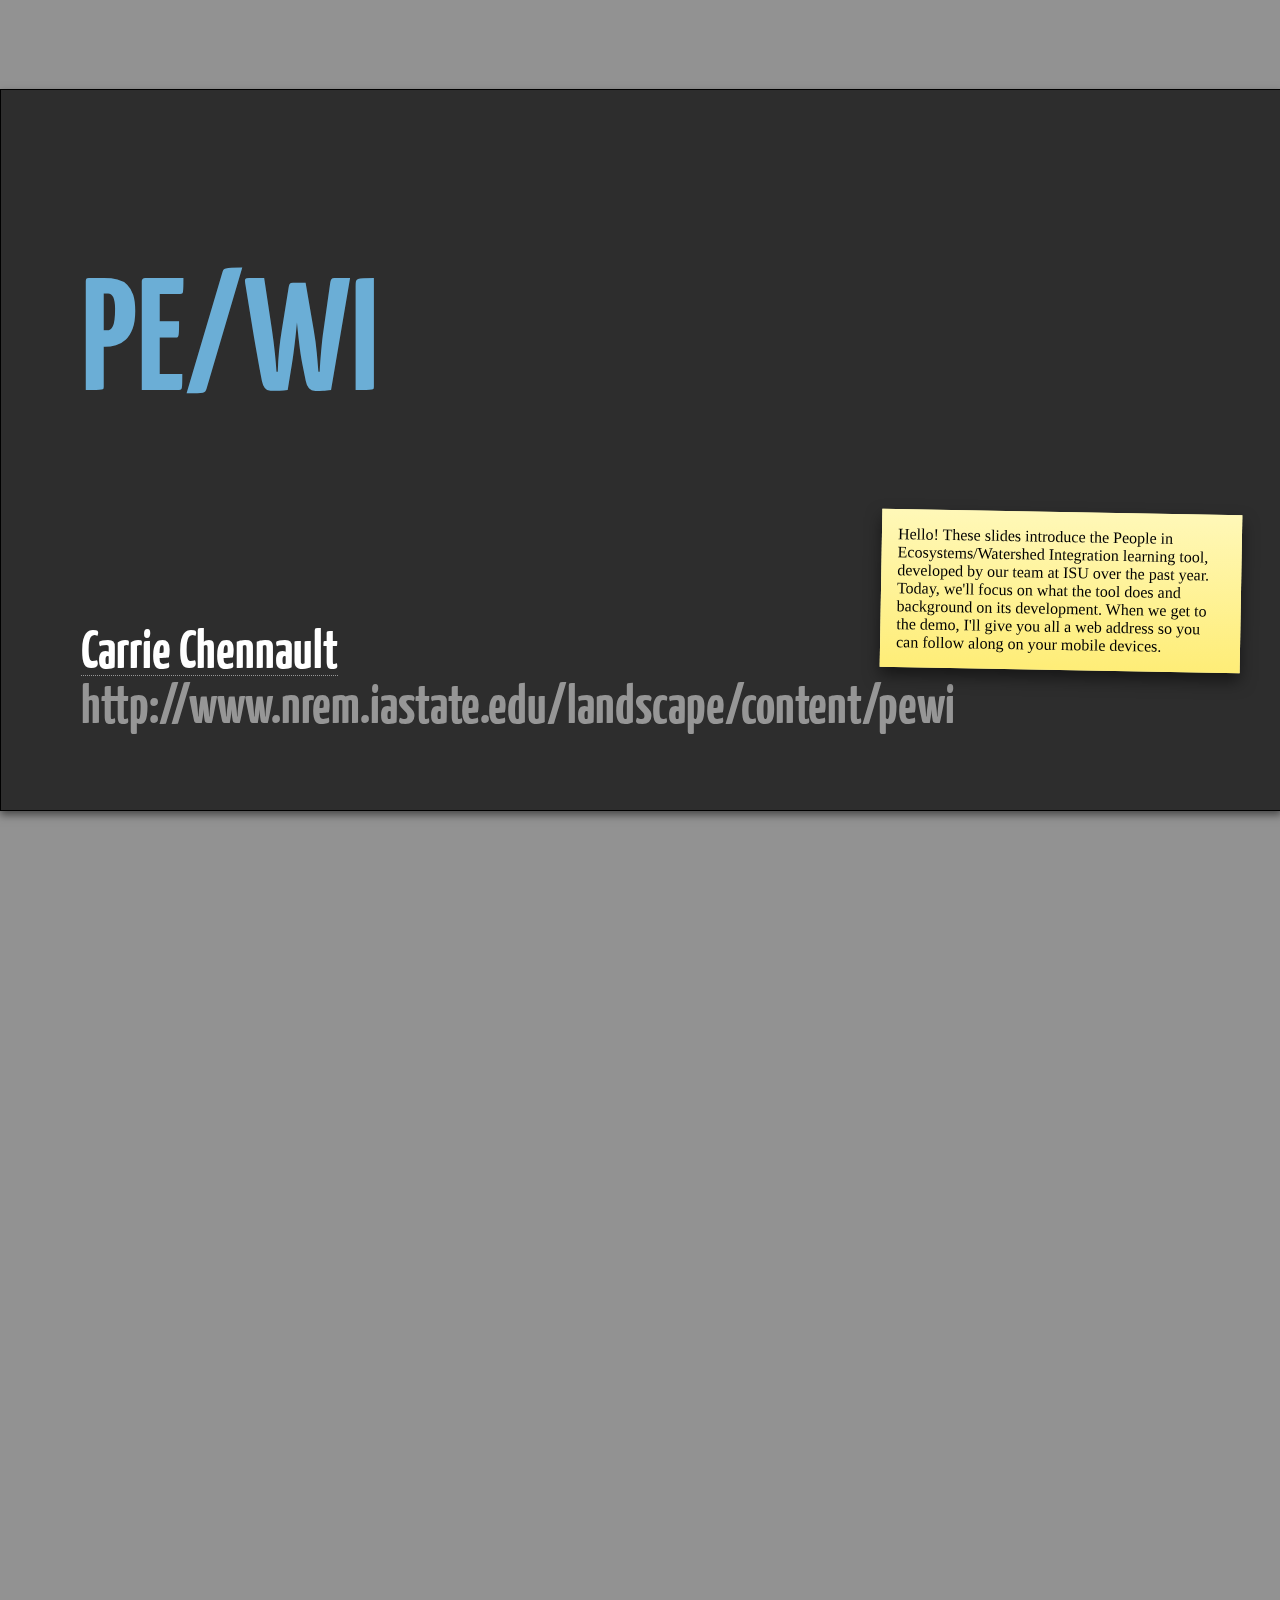
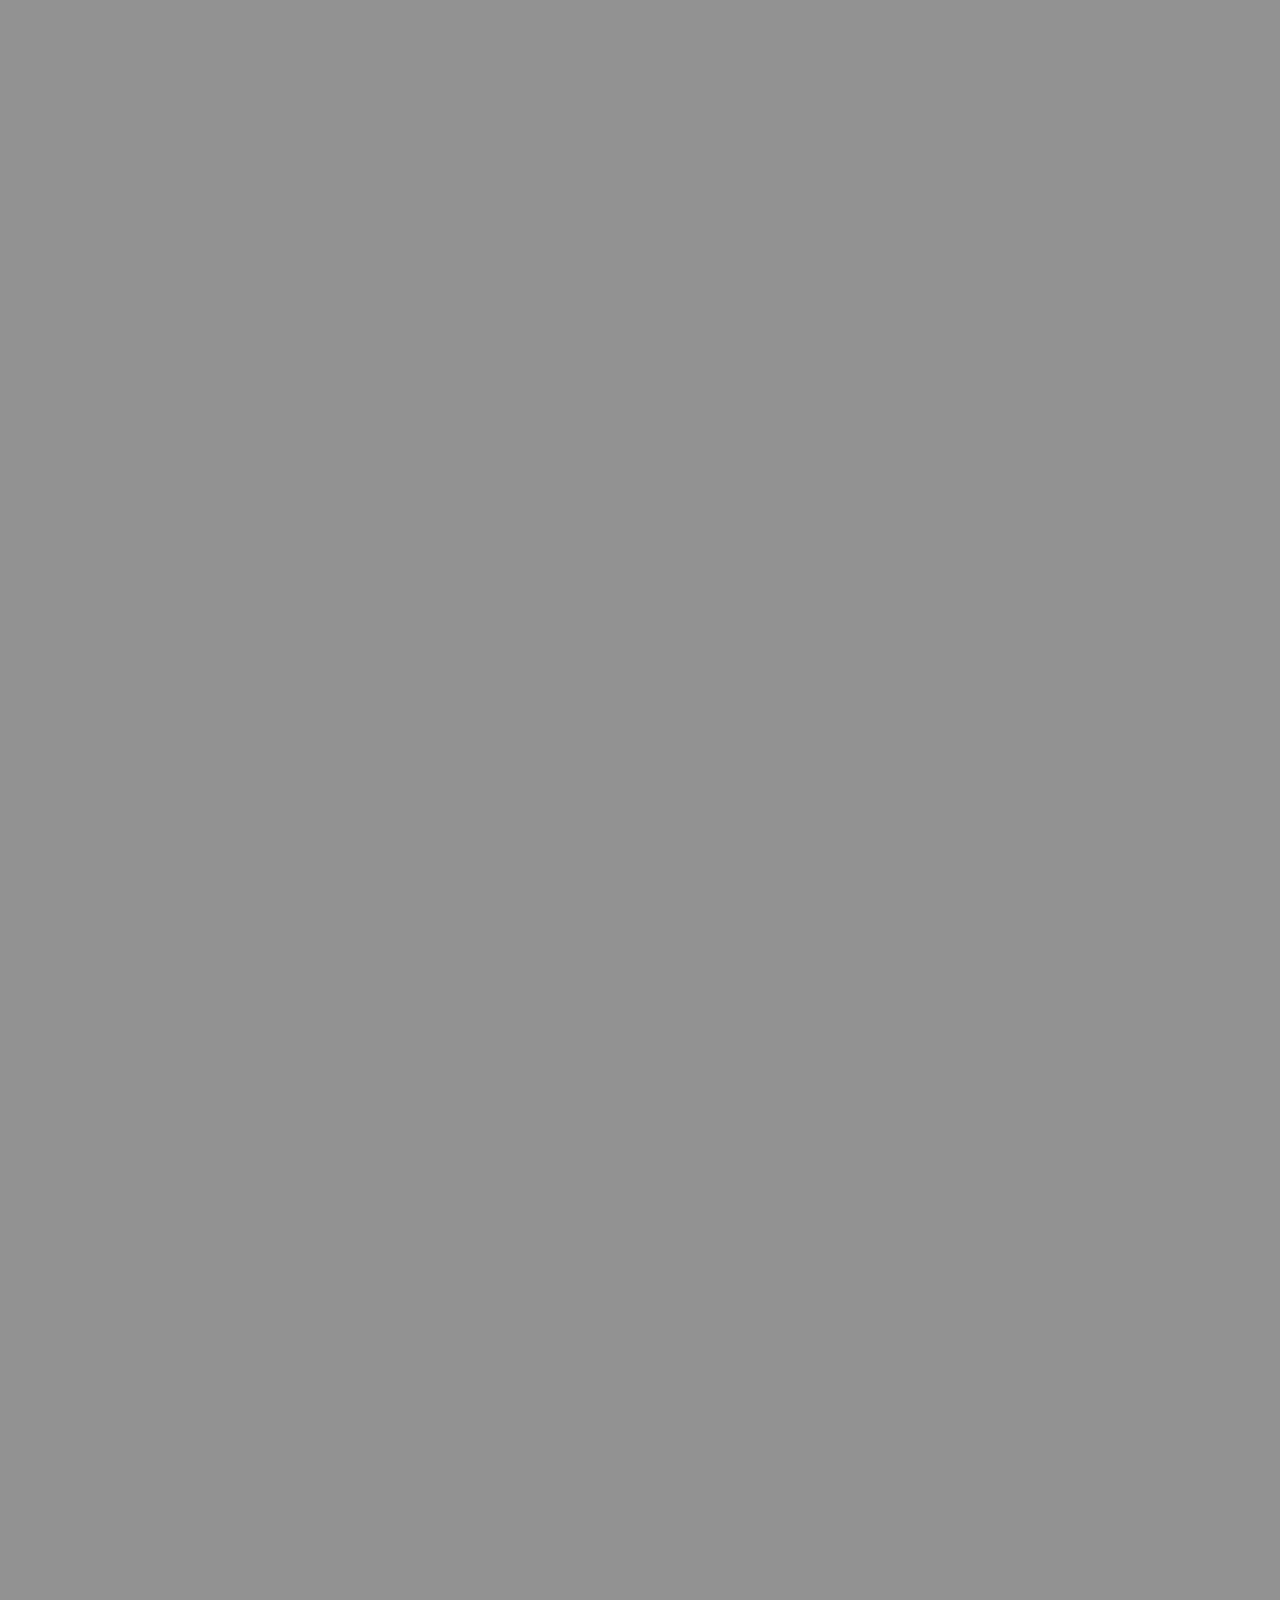
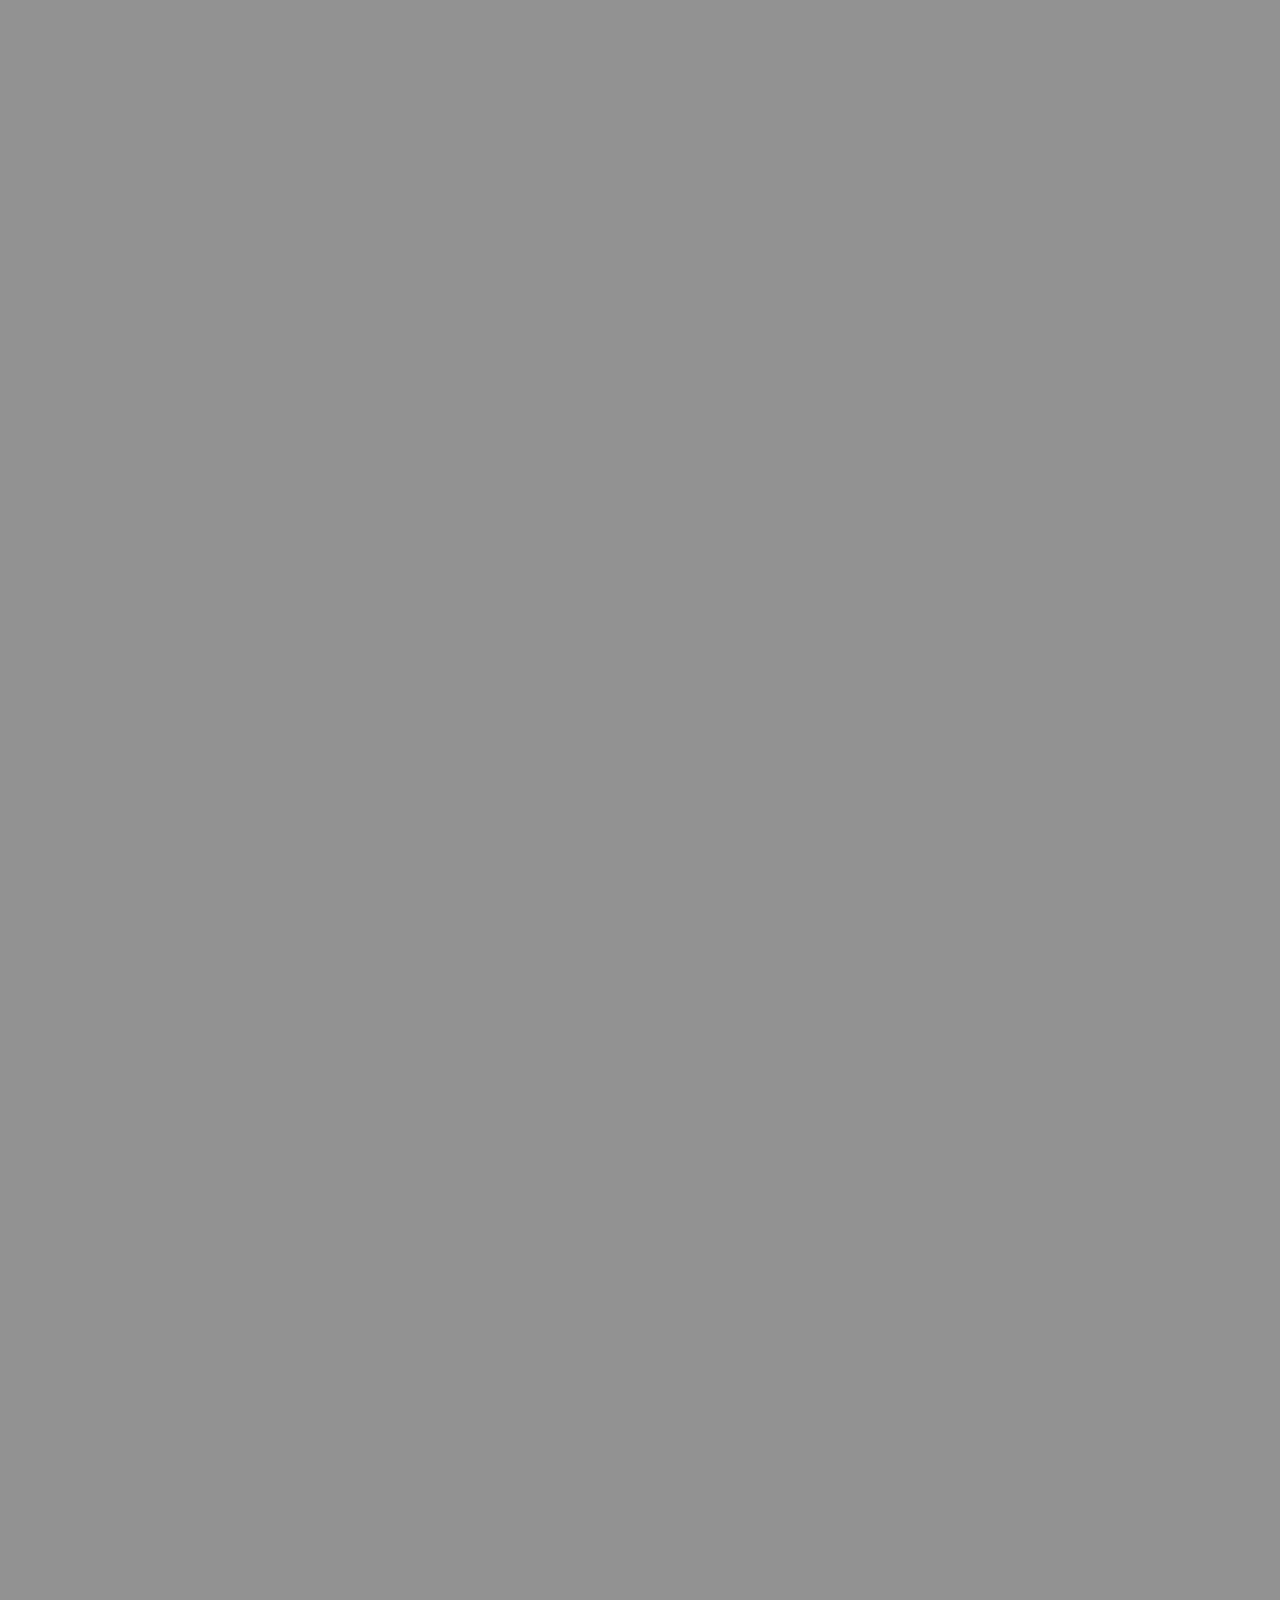
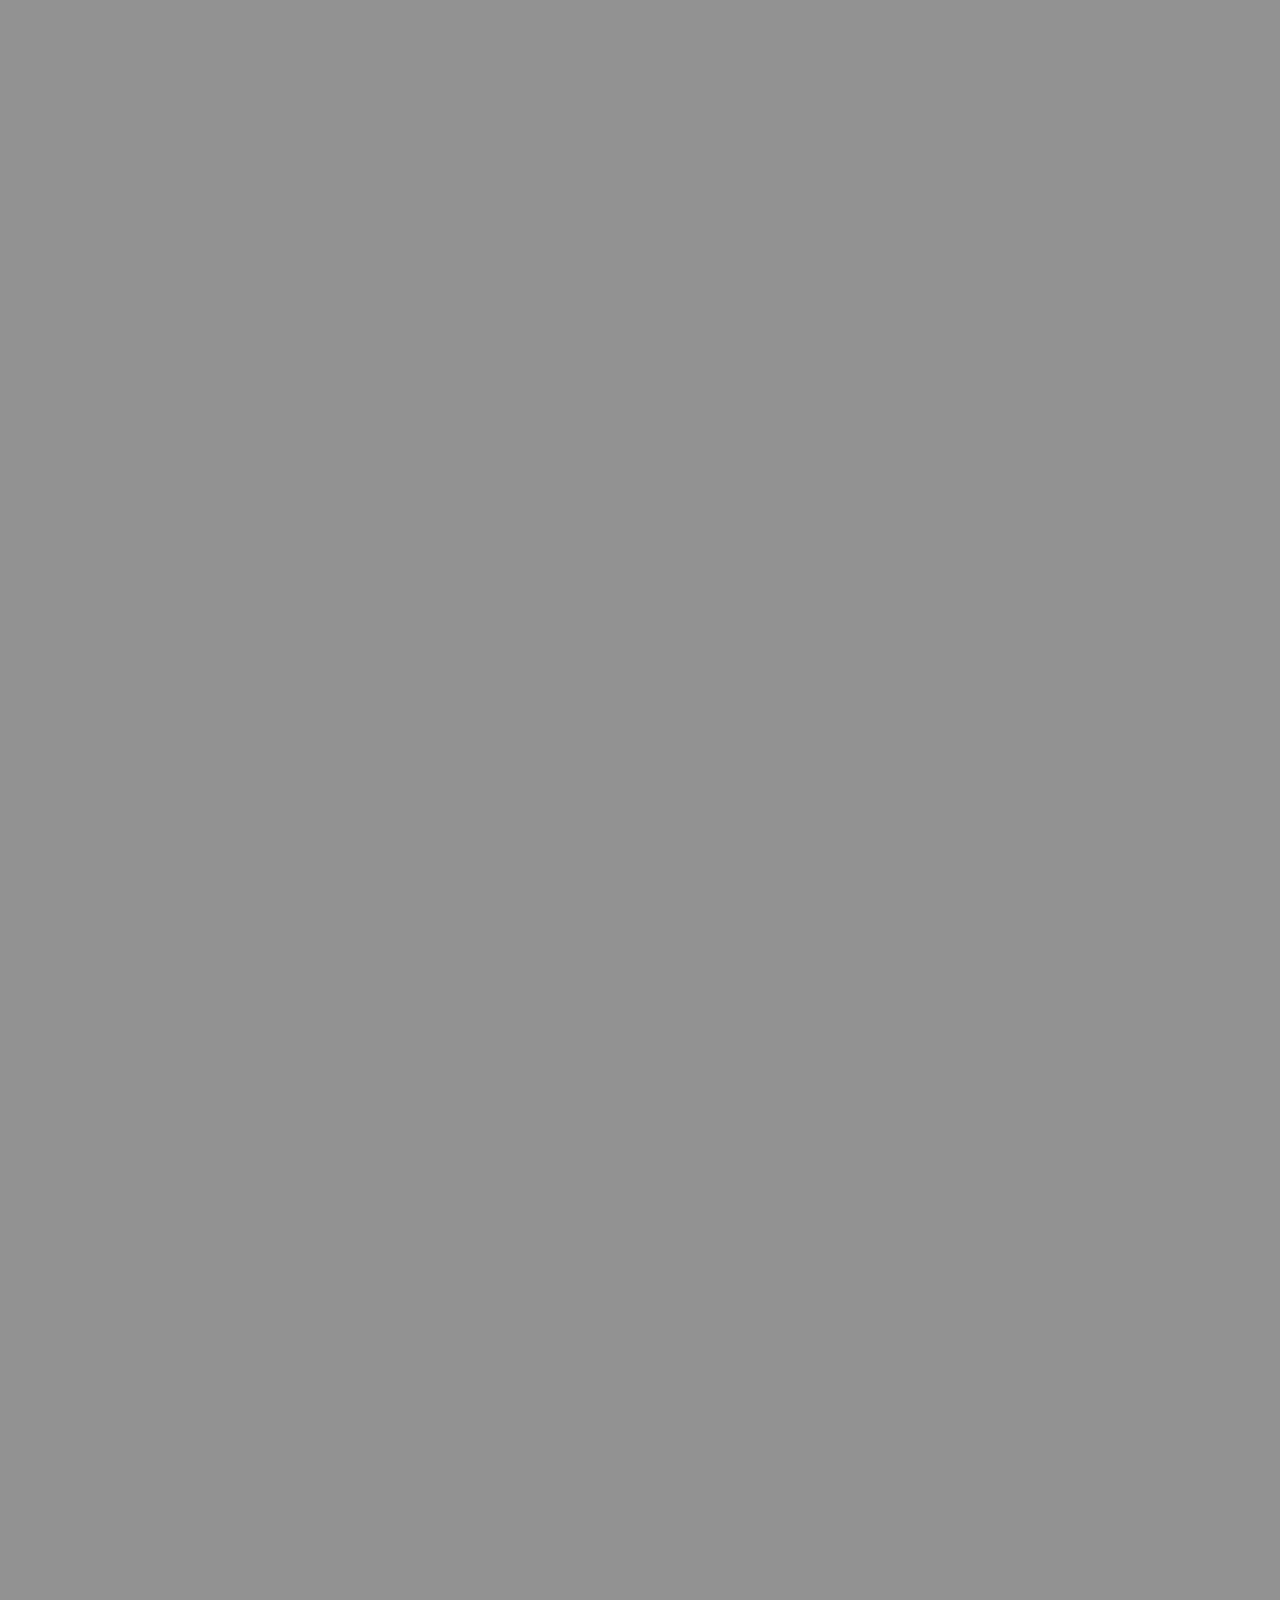
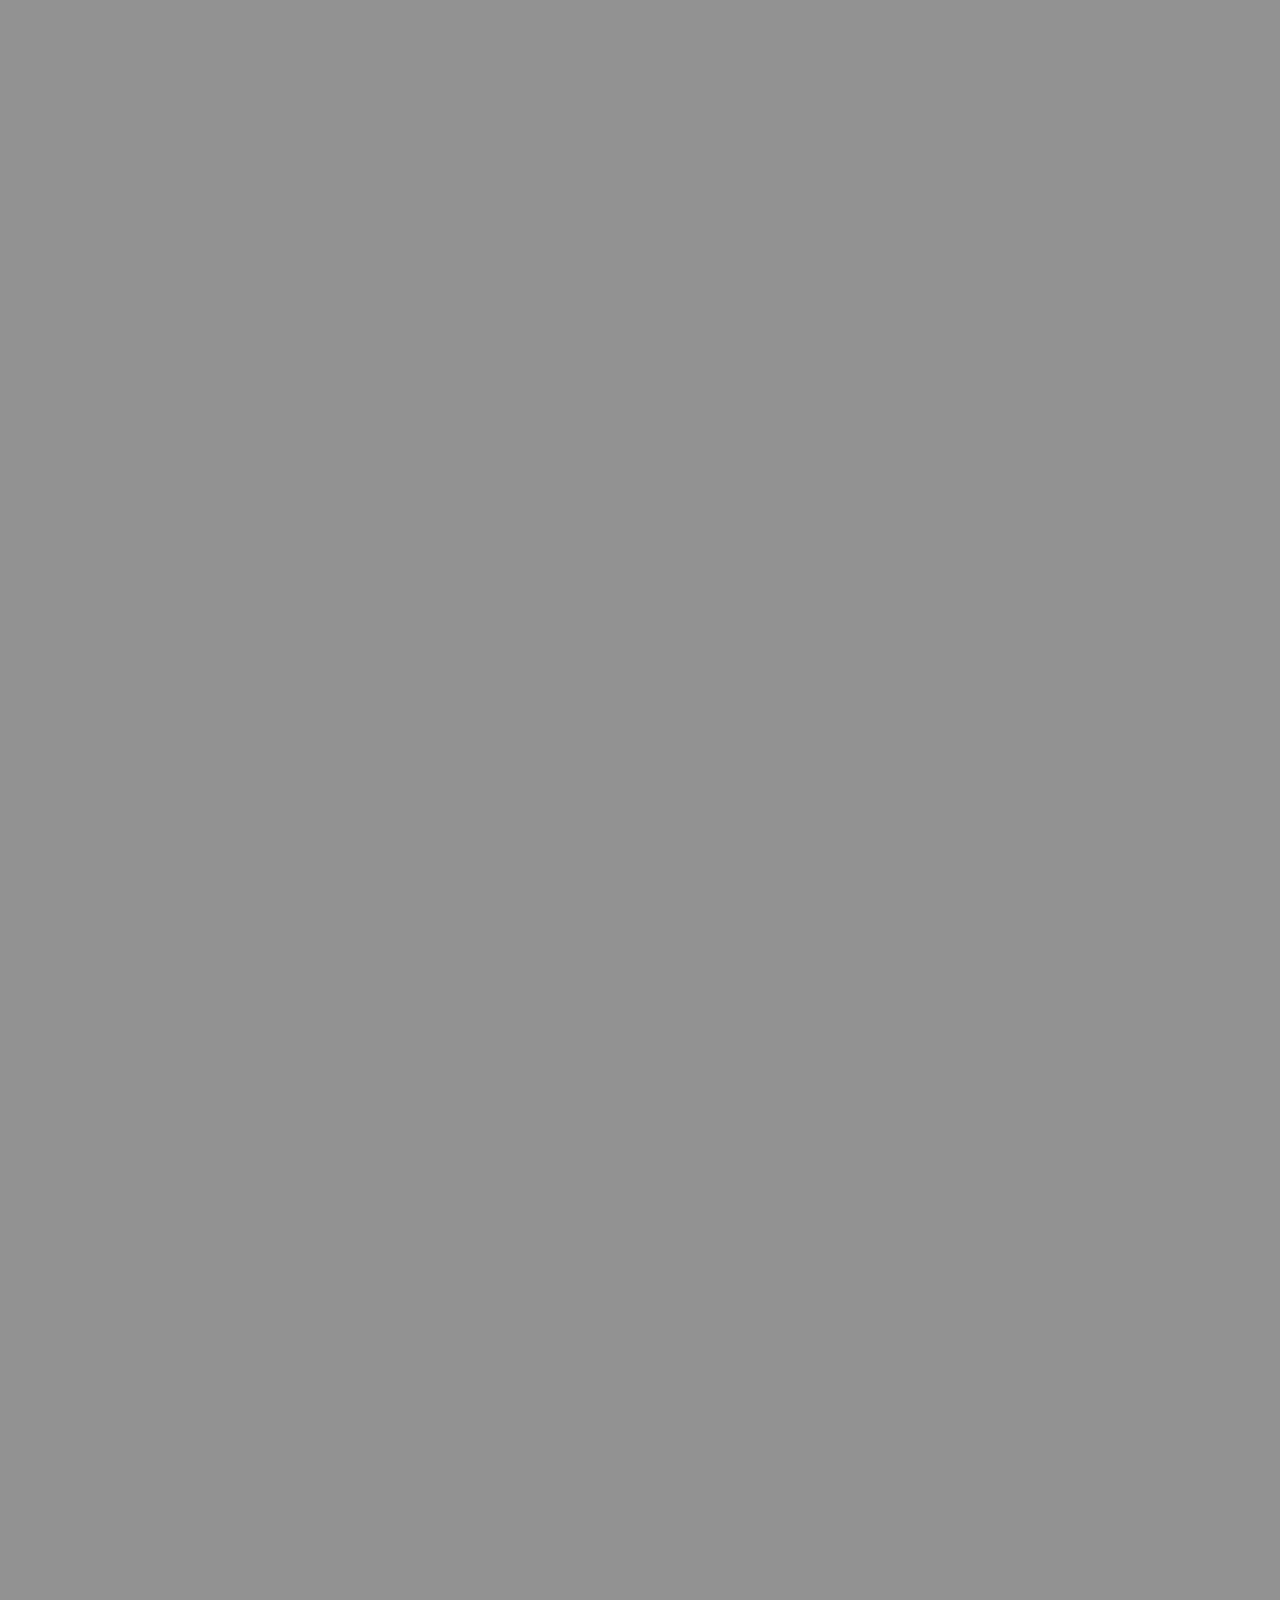
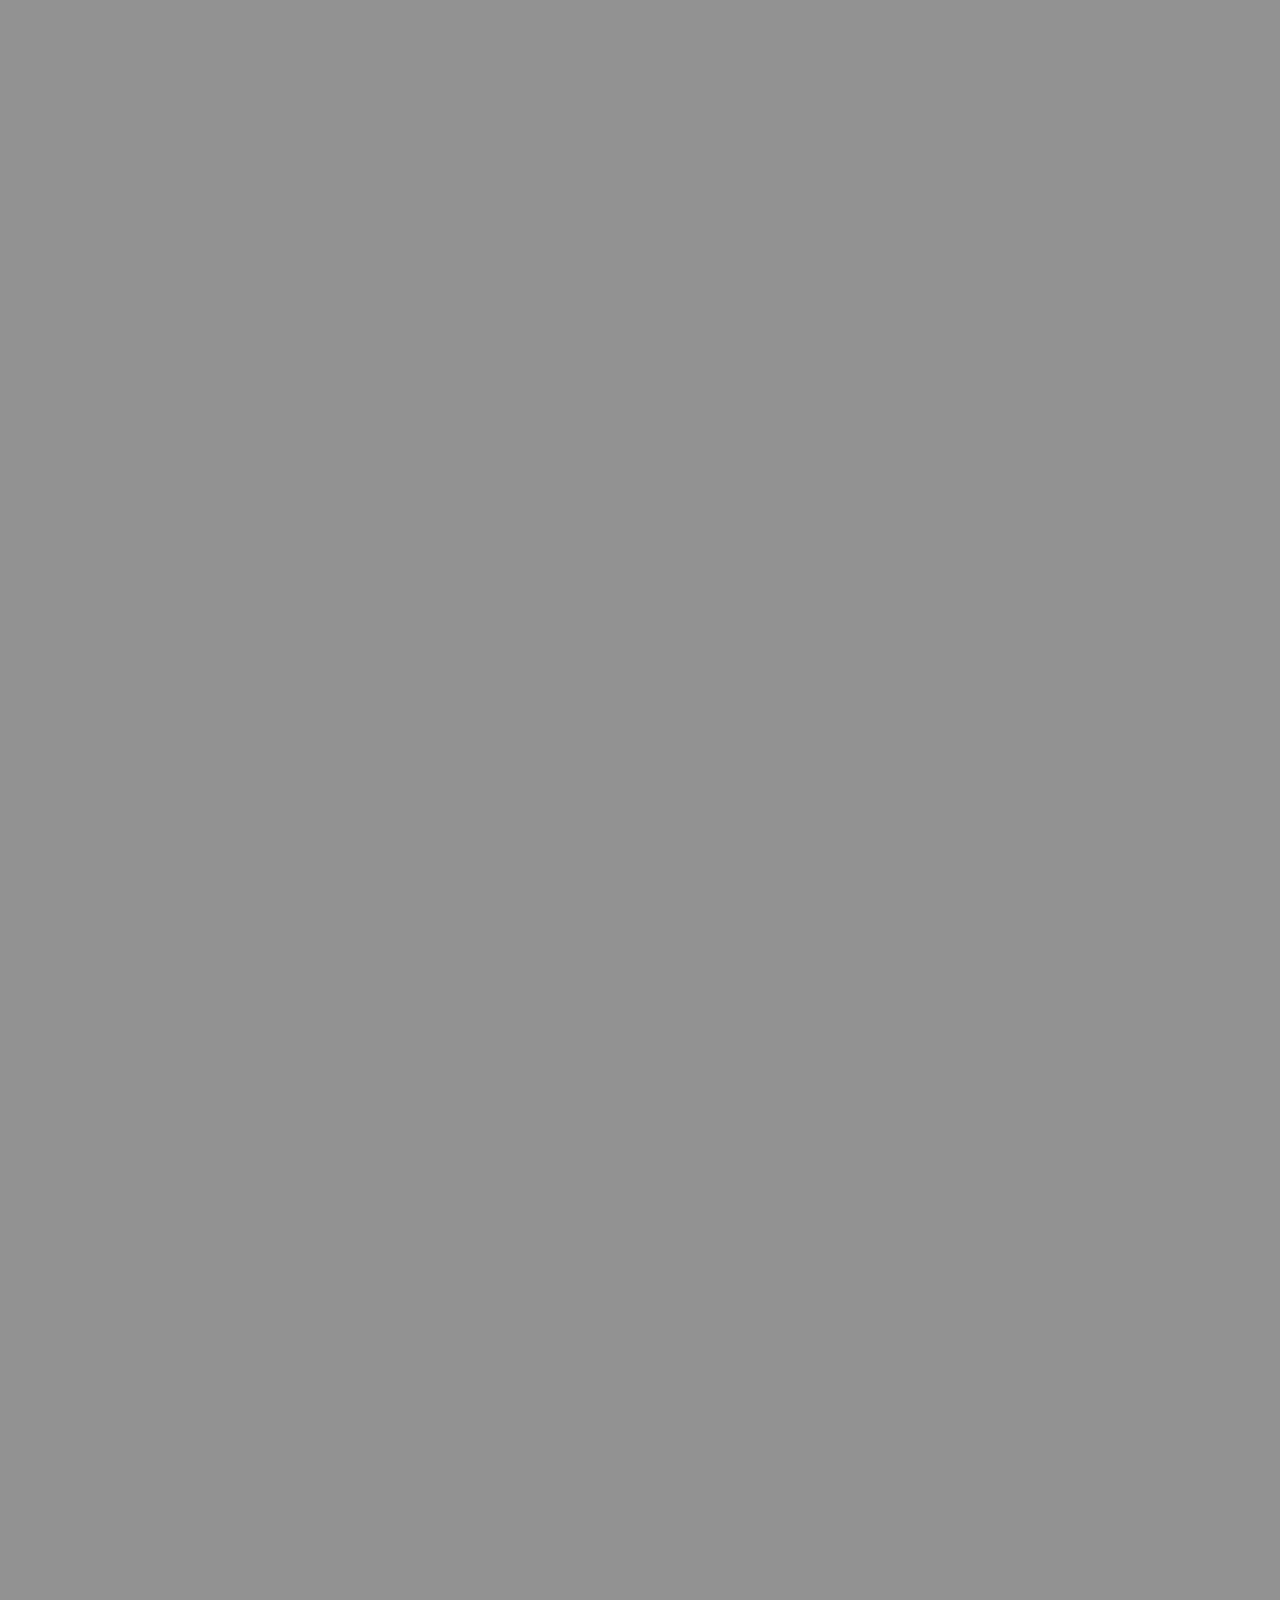
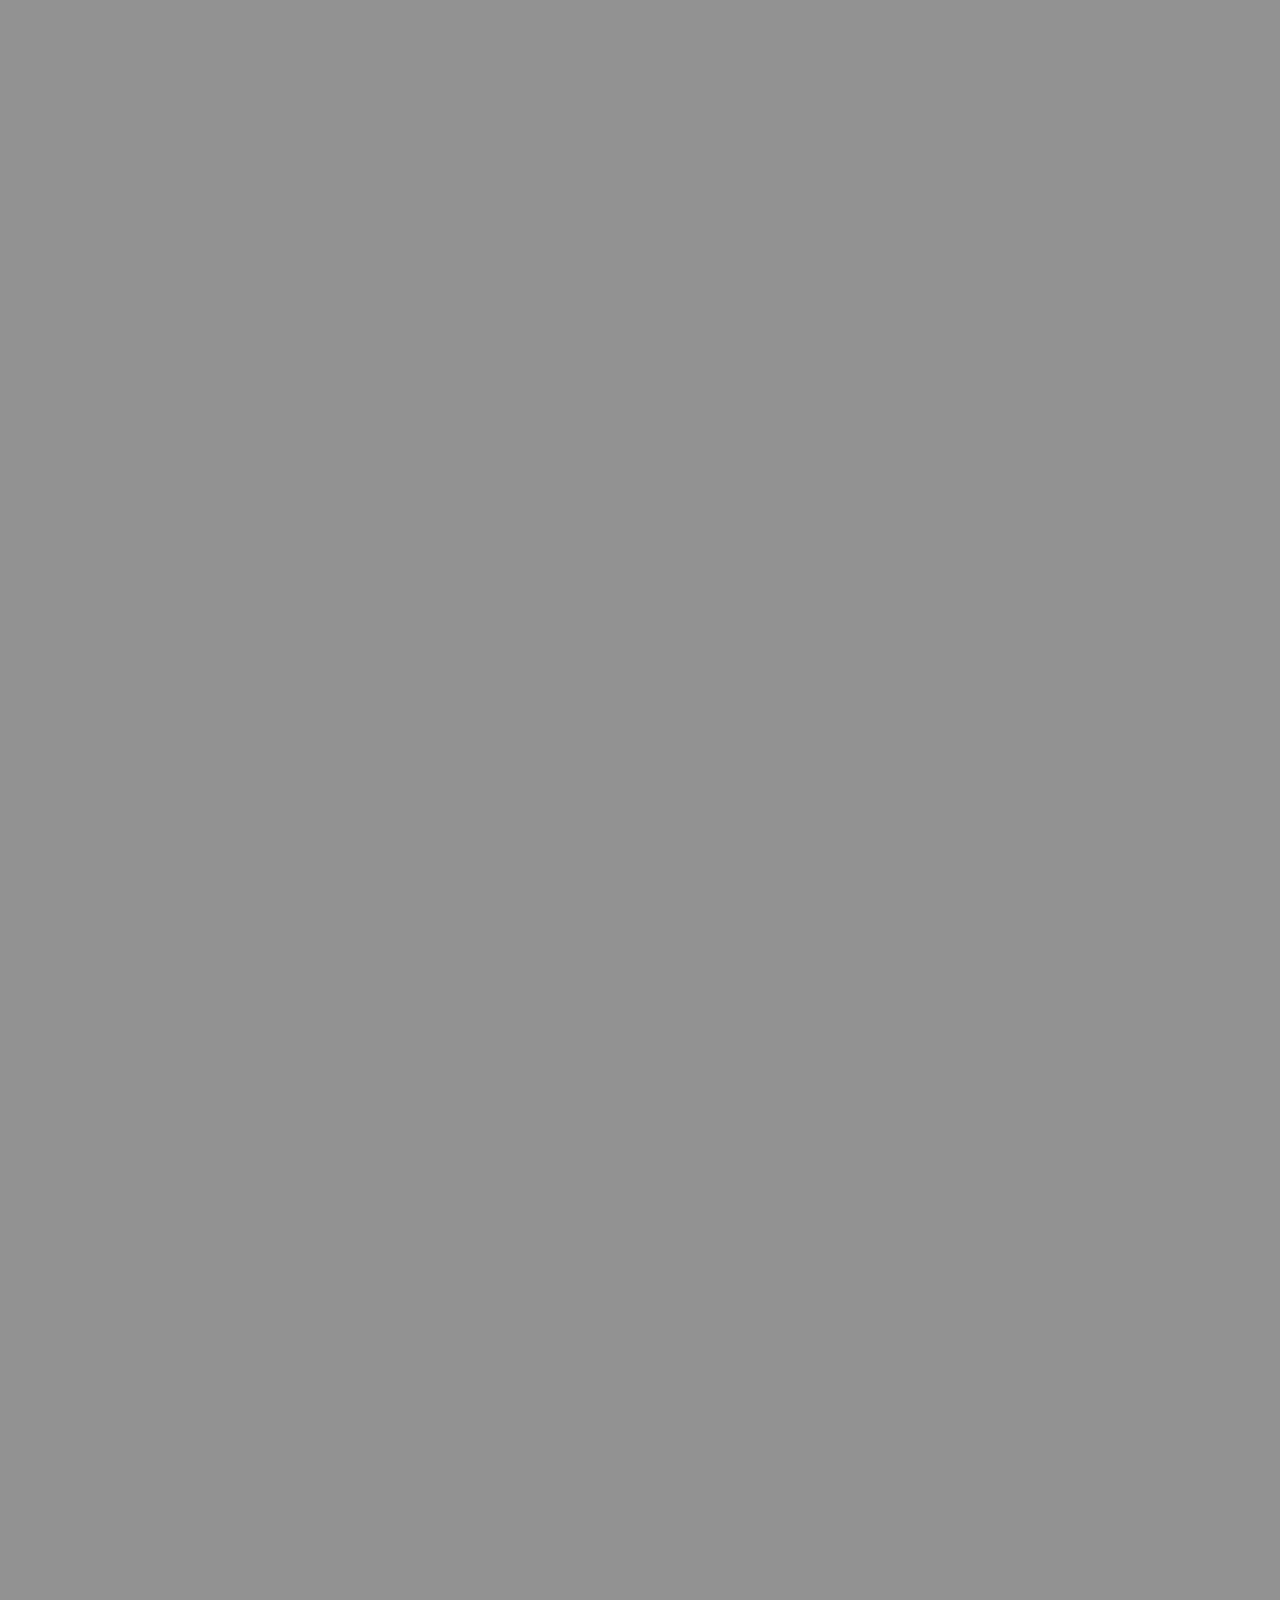
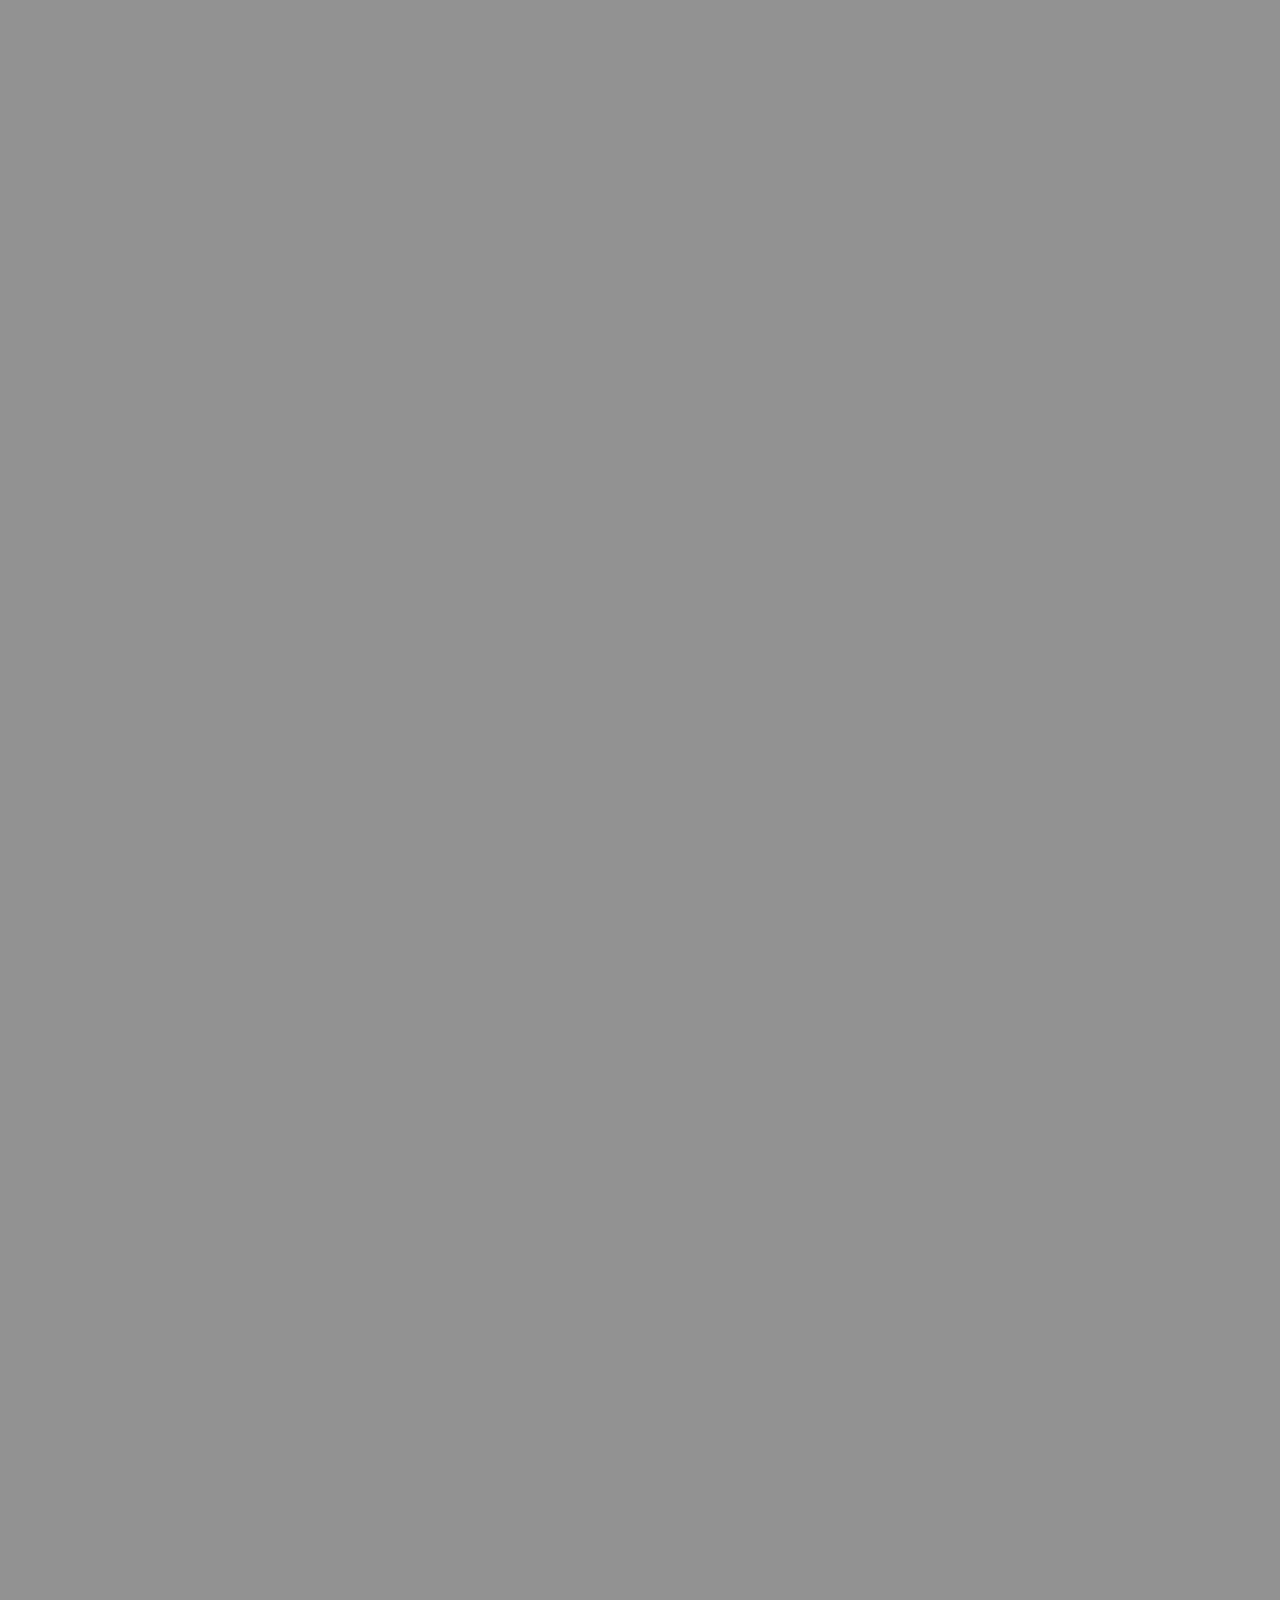
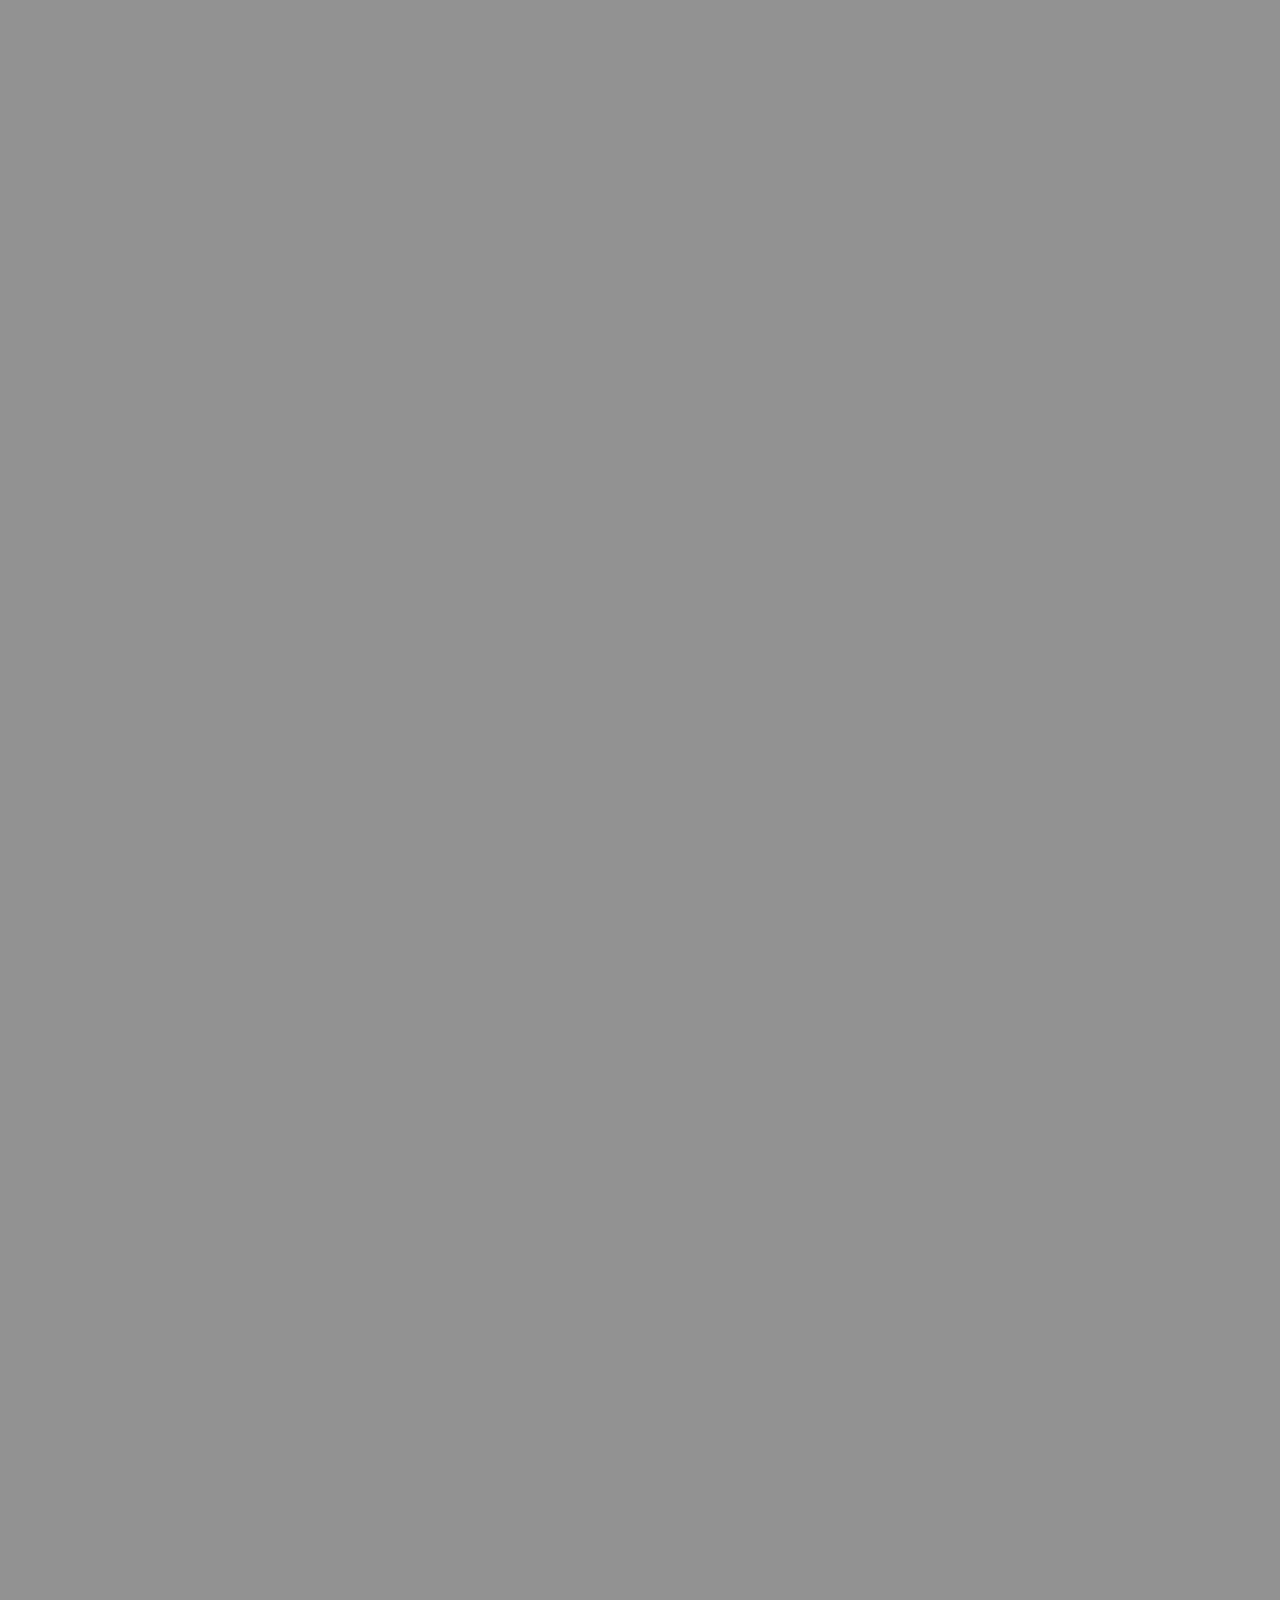
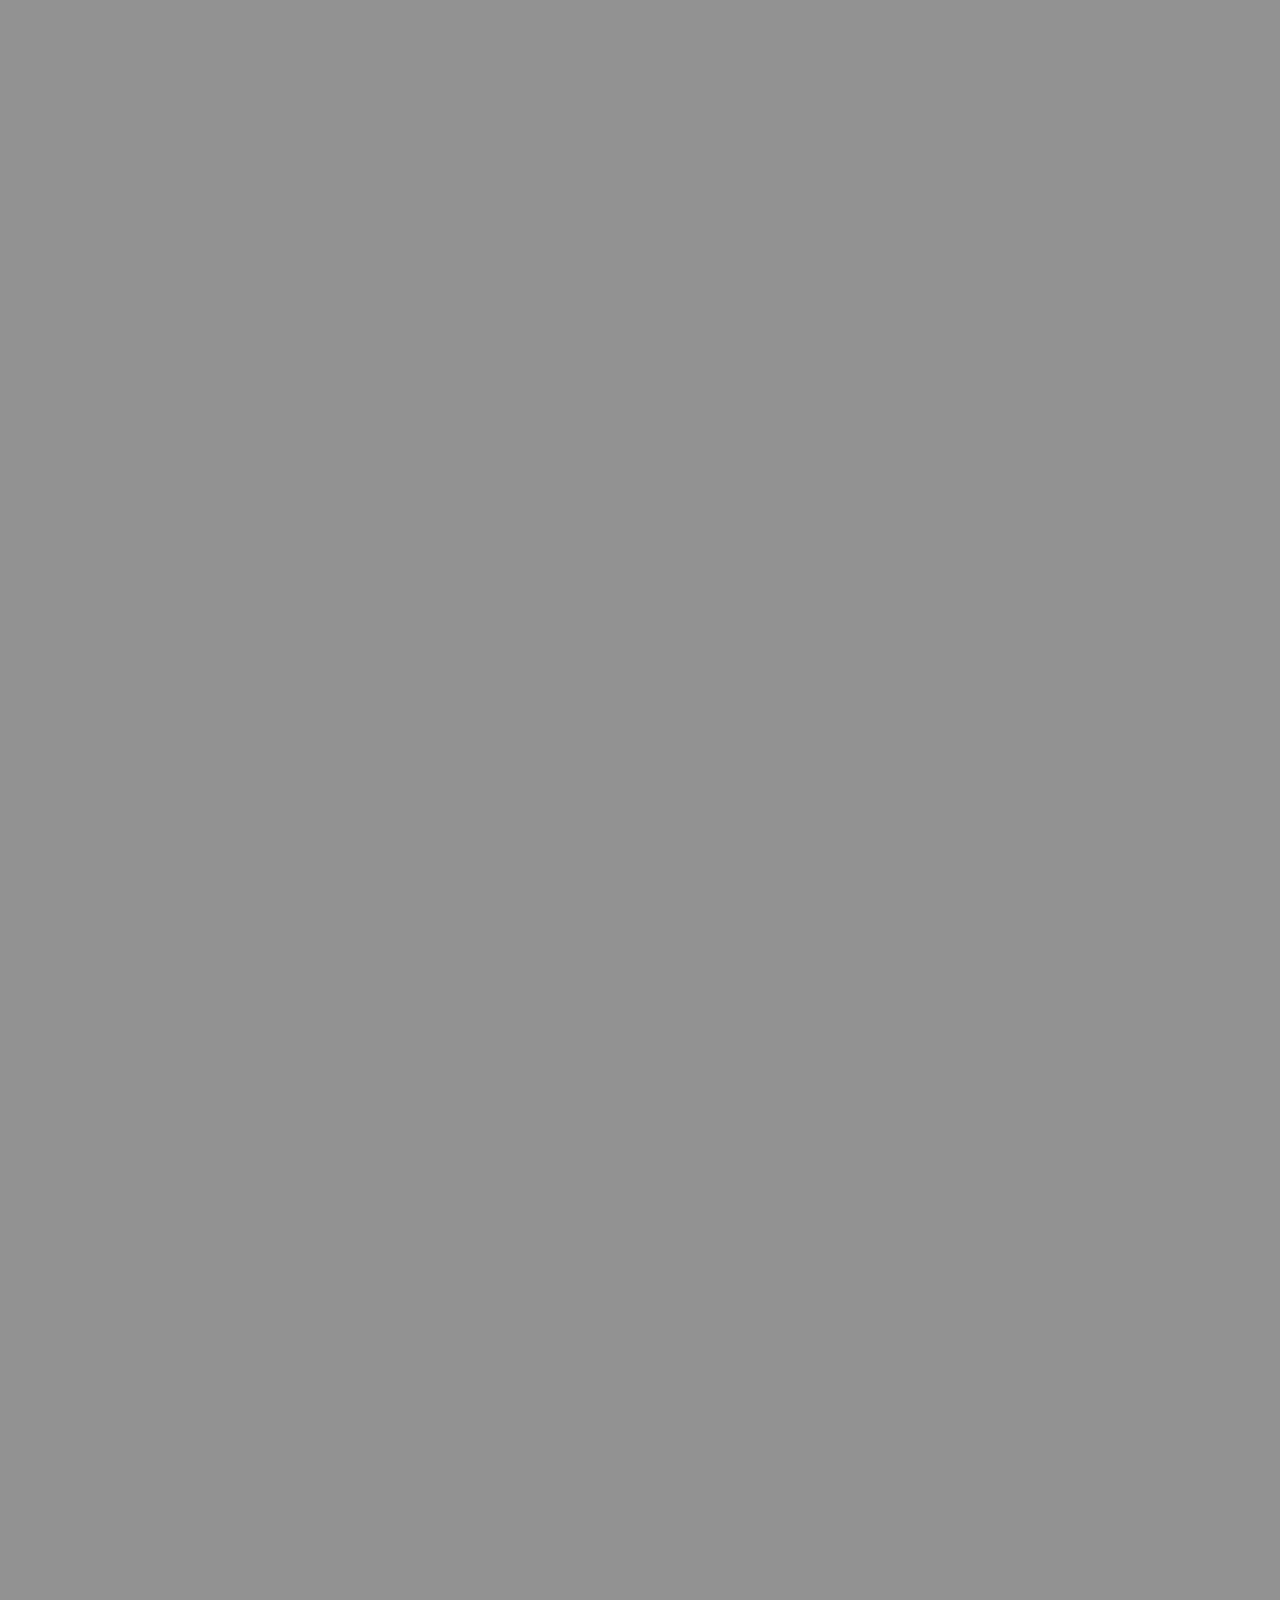
<file: presentations/iowa_water_conference/index.html>
<!DOCTYPE html>
<meta charset="utf-8">
<base target="_blank">
<base>
<style>

@import url(fonts/font.css);
@import url(css/style.css);
@import url(css/chart.css);

</style>
<body class="overview">
<script src="d3/d3.v2.min.js"></script>
<!--<script src="http://d3js.org/d3.v2.min.js"></script>-->
<script src="scripts/chart.js"></script>

<section>
<h1 class="blue">PE/WI</h1>
<h2><a href="http://nrem.iastate.edu/landscape/content/pewi">Carrie Chennault</a><div class="grey">http://www.nrem.iastate.edu/landscape/content/pewi</div></h2>
<aside>Hello! These slides introduce the People in Ecosystems/Watershed Integration learning tool, developed by our team at ISU over the past year.  Today, we'll focus on what the tool does and background on its development. When we get to the demo, I'll give you all a web address so you can follow along on your mobile devices.</aside>
</section>

<section>
<ol style="font: 48px Helvetica Neue;">
<li>What is <span class="blue"><b>PE/WI</b></span>?
<li>What does PE/WI <span class="green"><b>TEACH</b></span>?
<li>How to <span class="pink"><b>PLAY</b></span>
<li><span class="softyellow"><b>DEMO</b></span>
<li>What's <span class="orange"><b>NEXT</b></span>?
</ol>
<!--
<h2>Outline</h2>
-->
</section>

<section class="chapter" style="background: #6baed6">
<h1 class="black">1</h1>
<h2 class="black">What is PE/WI?</h2>
<!--
<aside>PE/WI stands for People in Ecosystems/Watershed Integration. It is an online game-based educational tool that teaches complex interactions between humans and ecosystems through simulation of land use and outcomes in a fictitious Iowa watershed.</aside>
-->
</section>

<section>
<h1 class="double">Playing with <span class="blue">Land Use</span></h1>
<h2>Play, create, demolish and redesign<div class="grey">Imagine a watershed as a virtual sandbox</div></span></h2>
<aside style="height: 300px; background:url(images/sandcastle.png) 100%;"></aside>
</section>

<section>
<h1 class="double" class="blue">Time, Money & Energy</span></h1>
<h2>Real-world land use change takes investment<div class="grey">We need to understand the impacts of our decisions</div></span></h2>
<aside style="height: 200px; width: 300px; background:url(images/prairiestrips.png) 100%;"></aside>
</section>

<section>
<h1 class="double"><span class="blue">Complex</span> Decisions</h1>
<h2>Science-driven models aren't always user friendly<div class="grey">But they can be!</div></span></h2>
</section>

<section>
<h1 class="double">Our <span class="blue">Sandbox </span></h1>
<h2>PE/WI is fun, simple & accurate <div class="grey">Learning about land use without investment or over-complication</div></span></h2>
<aside style="height: 288px; width: 468px; background:url(images/appmed.png) ;"></aside>
<!--<aside style="height: 219px; background:url(images/appsmall.png) 100%;"></aside>-->
</section>

<!-- comment 
<section class="chapter" style="background:url(images/app.png) 100%;">
<h1 style="color: #2D2D2D">PE/WI at a glance</h1>
<h2><a class="shadow" href="http://www.nrem.iastate.edu/landscape/pewi">nrem.iastate.edu/landscape/pewi</a></h2>
</section>
-->

<section class="chapter" style="background: #74c476">
<h1 class="black">2</h1>
<h2 class="black">What does PE/WI teach?</h2>
<!--
<aside>PE/WI lets users learn about the impacts of agricultural land use. It's a risk-free way of playing with multiple land uses and asking <i>What if I did this on my land?</i></aside>
-->
</section>

<!-- comment How does PE/WI do this?-->

<section class="chapter">
<h1 class="double">Learn about <div>Land-use </span> <span class="green">Decisions</div></h1>
<h2>Human land-use decisions drive agricultural and environmental outcomes</h2>
</section>

<section class="chapter" style="background:url(images/word_cloud.png) 100%;">
<h2 class="black">It's easy to forget that land use is a human creation...</h2>
</section>

<!-- comment

<section>
<h1 class="double">It's <span class="green">land cover</span>, but there's more to it </span></h1>
<h2>We'll discuss how other ecologically complex factors drive outcomes.</h2>
</section>

<section>
<h1><span class="green">Time</span> & <span class="green">Climate</span></h1>
<h2>Outcomes are both time and climate dependent.</h2>
</section>

<section>
<h1><span class="green">Soil Properties</span> & <span class="green">Location</span></h1>
<h2>Outcomes are spatially dependent.</h2>
</section>

<section>
<h1 class="green">Humans</h1>
<h2>Social and economic drivers influence values and desired outcomes.</h2>
</section>

-->

<section class="chapter">
<h1>Land-use <span class="purple">Outcomes</span></h1>
<h2>...and differences in land use can drive differences in agricultural and environmental outcomes</h2>
</section>

<section>
<h1 class="double"><span class="purple">Agricultural Productivity</h1>
<h2>Production of annual and perennial crops and livestock</h2>
</section>

<section>
<h1><span class="purple">Biodiversity</span></h1>
<h2>Habitat for native species and game wildlife</h2>
</section>

<section>
<h1><span class="purple">Greenhouse Gases</span></h1>
<h2>Below-ground carbon sequestration</h2>
</section>

<section>
<h1><span class="purple">Soil</span></h1>
<h2>Soil erosion and control</h2>
</section>

<section>
<h1><span class="purple">Water</span></h1>
<h2>In-stream nitrate, phosphorus, and sediment delivery</h2>
</section>

<section>
<h1 class="double"><span class="purple">Trade-offs </span>& <span class="purple"><div>Co-benefits</div></span></h1>
<h2>Trade-offs may be much smaller than you think, or<div class="grey">Objectives may even be compatible and synergistic</div></h2>
</section>

<!-- comment

<section class="chapter">
<ul>
<li>Ecologically complex interactions
<li>Space & time matter
<li>Trade-offs among multiple objectives
</ul>
<h2>What does PE/WI teach about land use?</h2>
</section>

-->

<section class="chapter" style="background: #e377c2">
<h1 class="black">3</h1>
<h2 class="black">How to play</h2>
<!--
<aside>PE/WI is a web-based platform with easy-to-use interactive graphics.  To play, evaluate all the factors, choose land covers, review results, and continue improvements.</aside>
-->
</section>

<section>
<h1>The <span class="pink">play</span> is simple</h1>
<h2>Point, click, and drag</h2>
</section>

<section>
<h1 class="double">The results are <span class="pink">interactive</span></h1>
<h2>Users can highlight results to display</h2>
</section>

<section>
<h1>Three years of <span class="pink">play</span></h1>
<h2>Users can alter land use and compare outcomes over a three-year period</h2>
</section>

<section>
<h1 class="double">Seven levels of annual<span class="pink"> precipitation</span></h1>
<h2>Users can respond to climate variability</h2>
</section>

<section>
<h1 class="double">Fifteen <span class="pink">land-use</span> options</h1>
<h2>Users can explore land-use alternatives</h2>
</section>

<section>
<h1 class="double"> Develop <span class="pink">strategies</span> to meet goals</h1>
<h2>Users can learn how to create designs that satisfy multiple objectives</h2>
</section>

<section class="chapter" style="background: #DDCC77">
<h1 class="black">4</h1>
<h2 class="black">Demo</h2>
</section>

<section class="chapter" style="background:url(images/applarge.png) 100%;">
<h1 >PE/WI</h1>
<h2><a class="shadow" href="http://www.nrem.iastate.edu/landscape/pewi/">nrem.iastate.edu/landscape/pewi</a></h2>
</section>

<section class="chapter" style="background: #fd8d3c">
<h1 class="black">5</h1>
<h2 class="black">What's next?</h2>
</section>

<section>
<h1>PE/WI <span class="orange">release </span> party</h1>
<h2>Today, we're releasing PE/WI to the public<div class="grey">It's in Beta, meaning you can help shape its continuing development</div></h2>
</section>

<section>
<h1><span class="orange">Spread</span> the word</h1>
<h2>Try it out and share it with community stakeholders</h2>
<aside style="height: 300px; background:url(images/sandcastle.png) 100%;"></aside>
</section>

<section class="chapter">
<h1 class="double"><span class="blue">www.nrem.iastate.edu/ landscape/</span>pewi</h1>
<h2>Carrie Chennault: <span class="grey">carriemc@iastate.edu</span><div>Lisa Schulte Moore: <span class="grey">lschulte@iastate.edu</span></div></h2>
<aside>Thanks for being such a great audience! We would like to acknowledge and thank the McKnight Foundation and US Forest Service Northern Research Station for their support in the development of PE/WI. These slides were built with <a href="https://github.com/mbostock/stack">stack.js</a>.</aside>
</section>

<section class="chapter" style="background:url(images/tree.png) 100%;">
<h1 >PE/WI</h1>
<h2><a class="shadow" href="http://carriec.github.io/pewi/presentations/science_review/tree">PE/WI Science Model</a></h2>
</section>

<!--<script src="http://mbostock.github.com/stack/stack.v0.js"></script>-->
<script src="d3/stack.v0.js"></script>
</file>
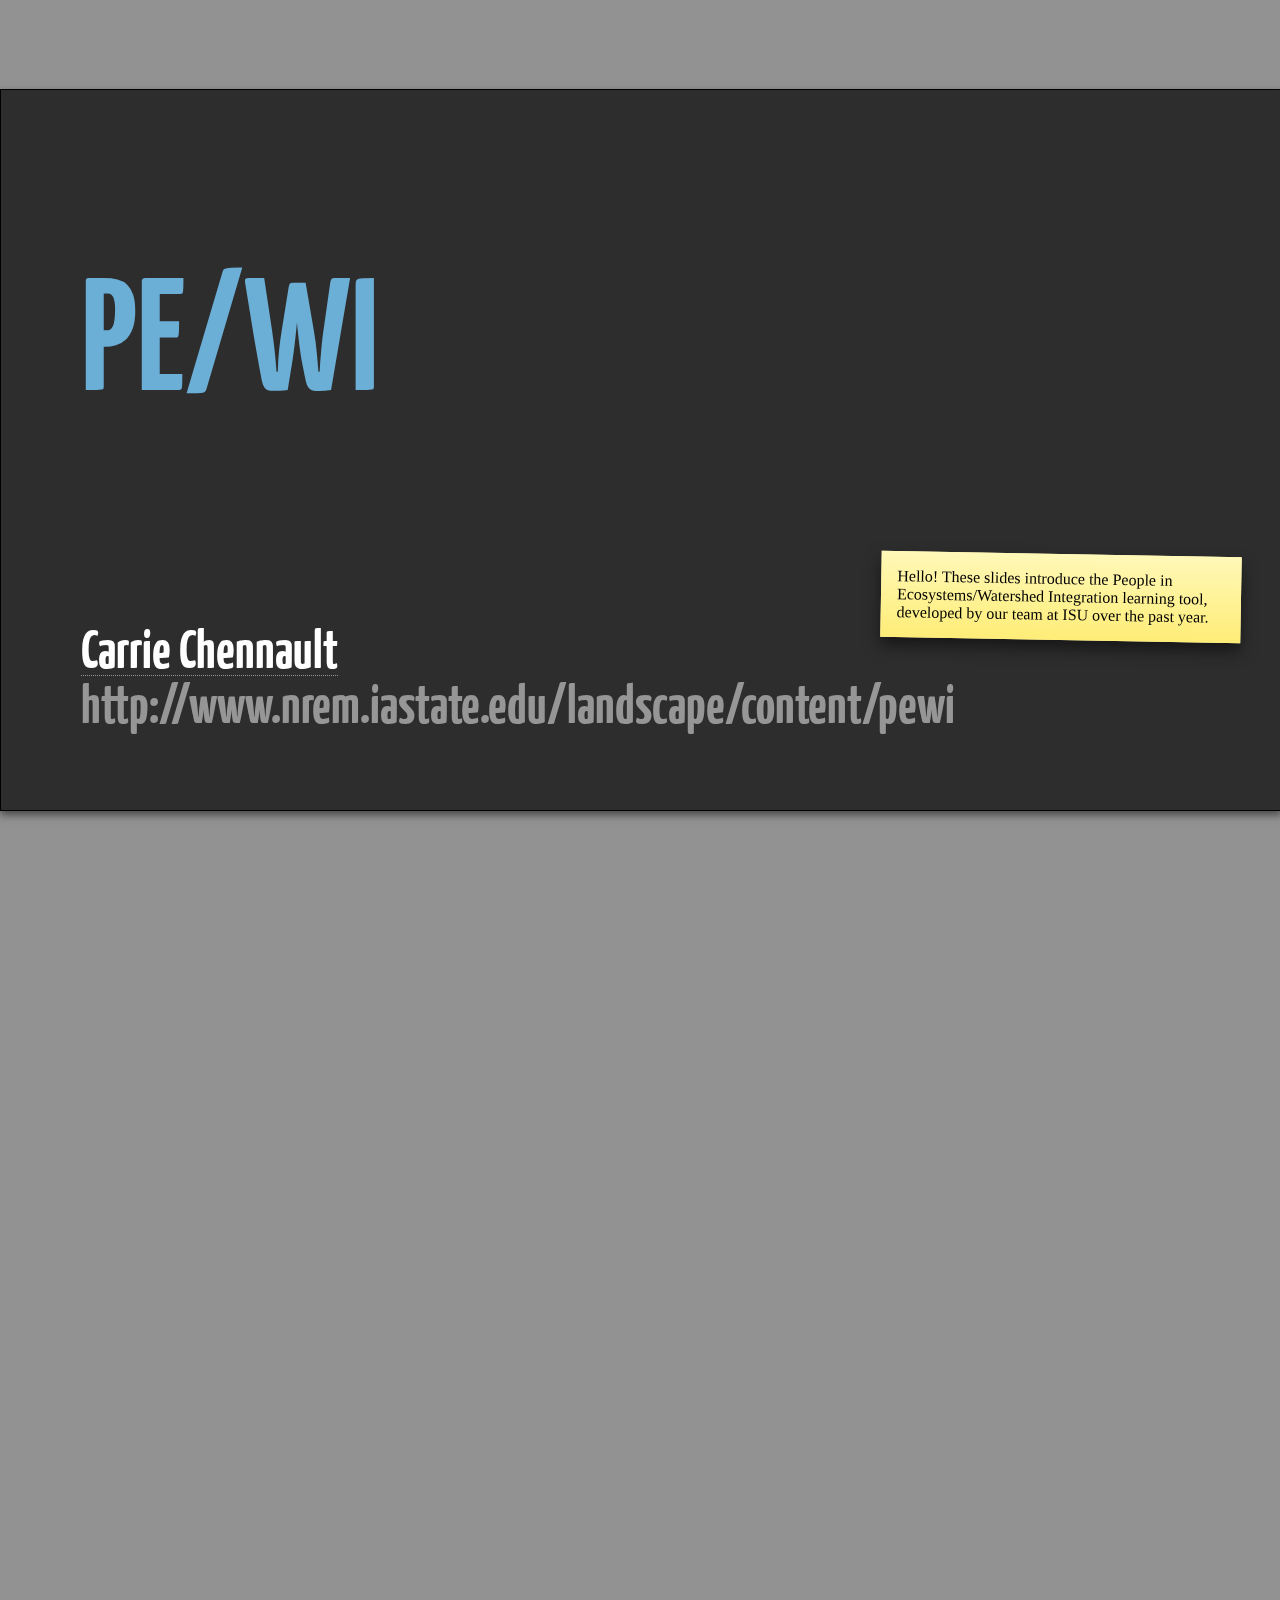
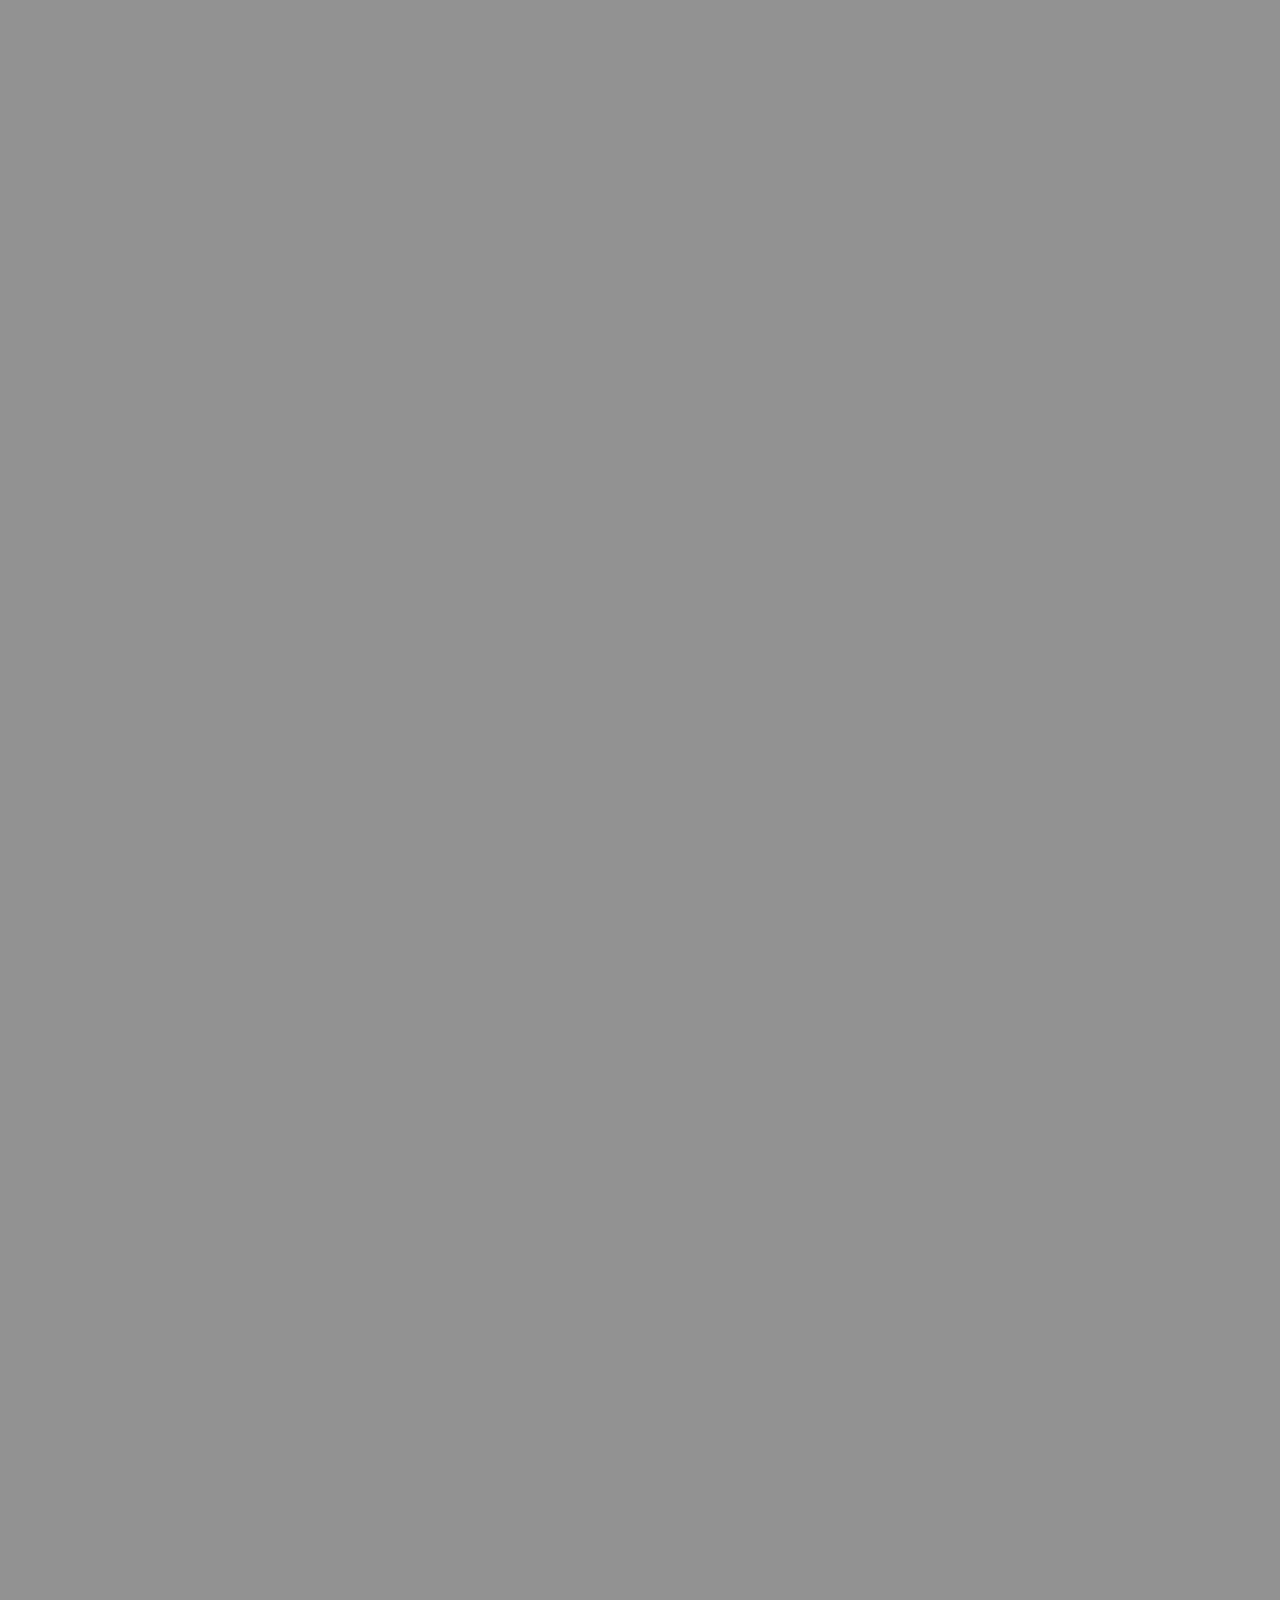
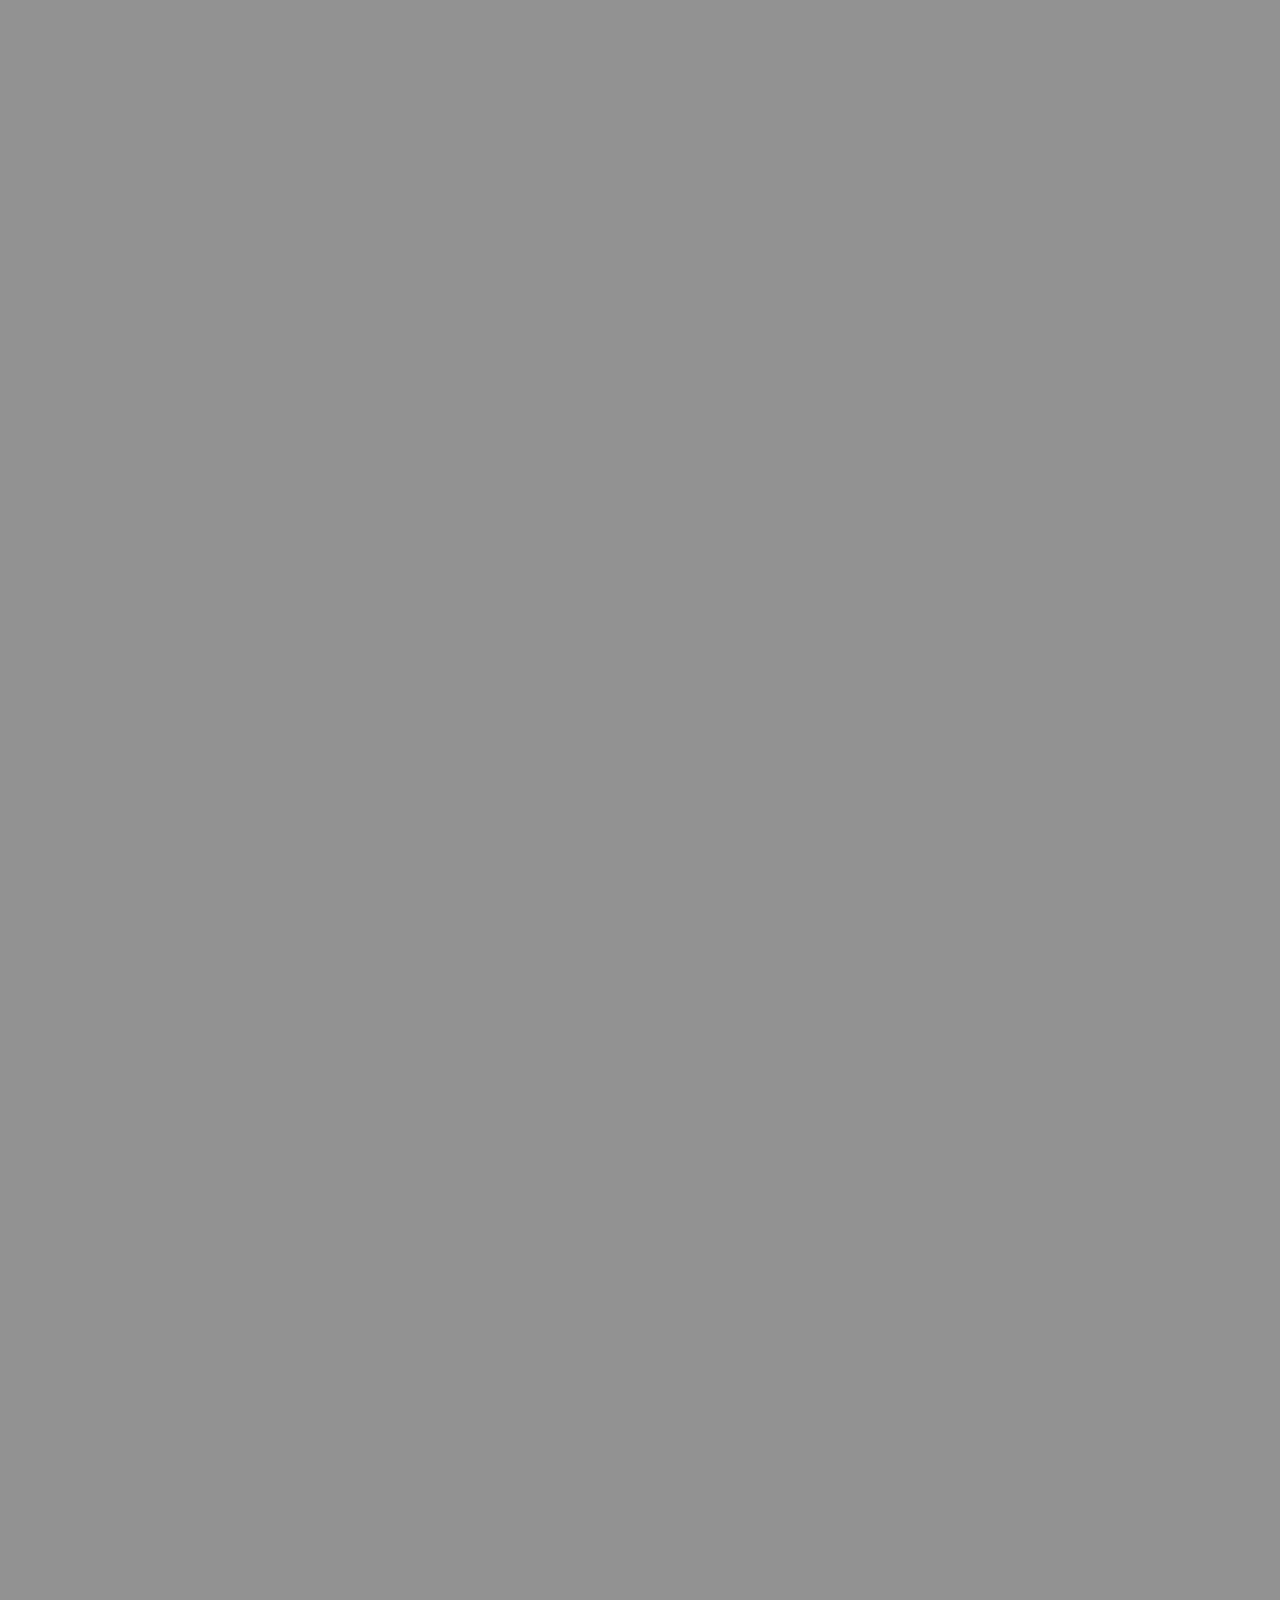
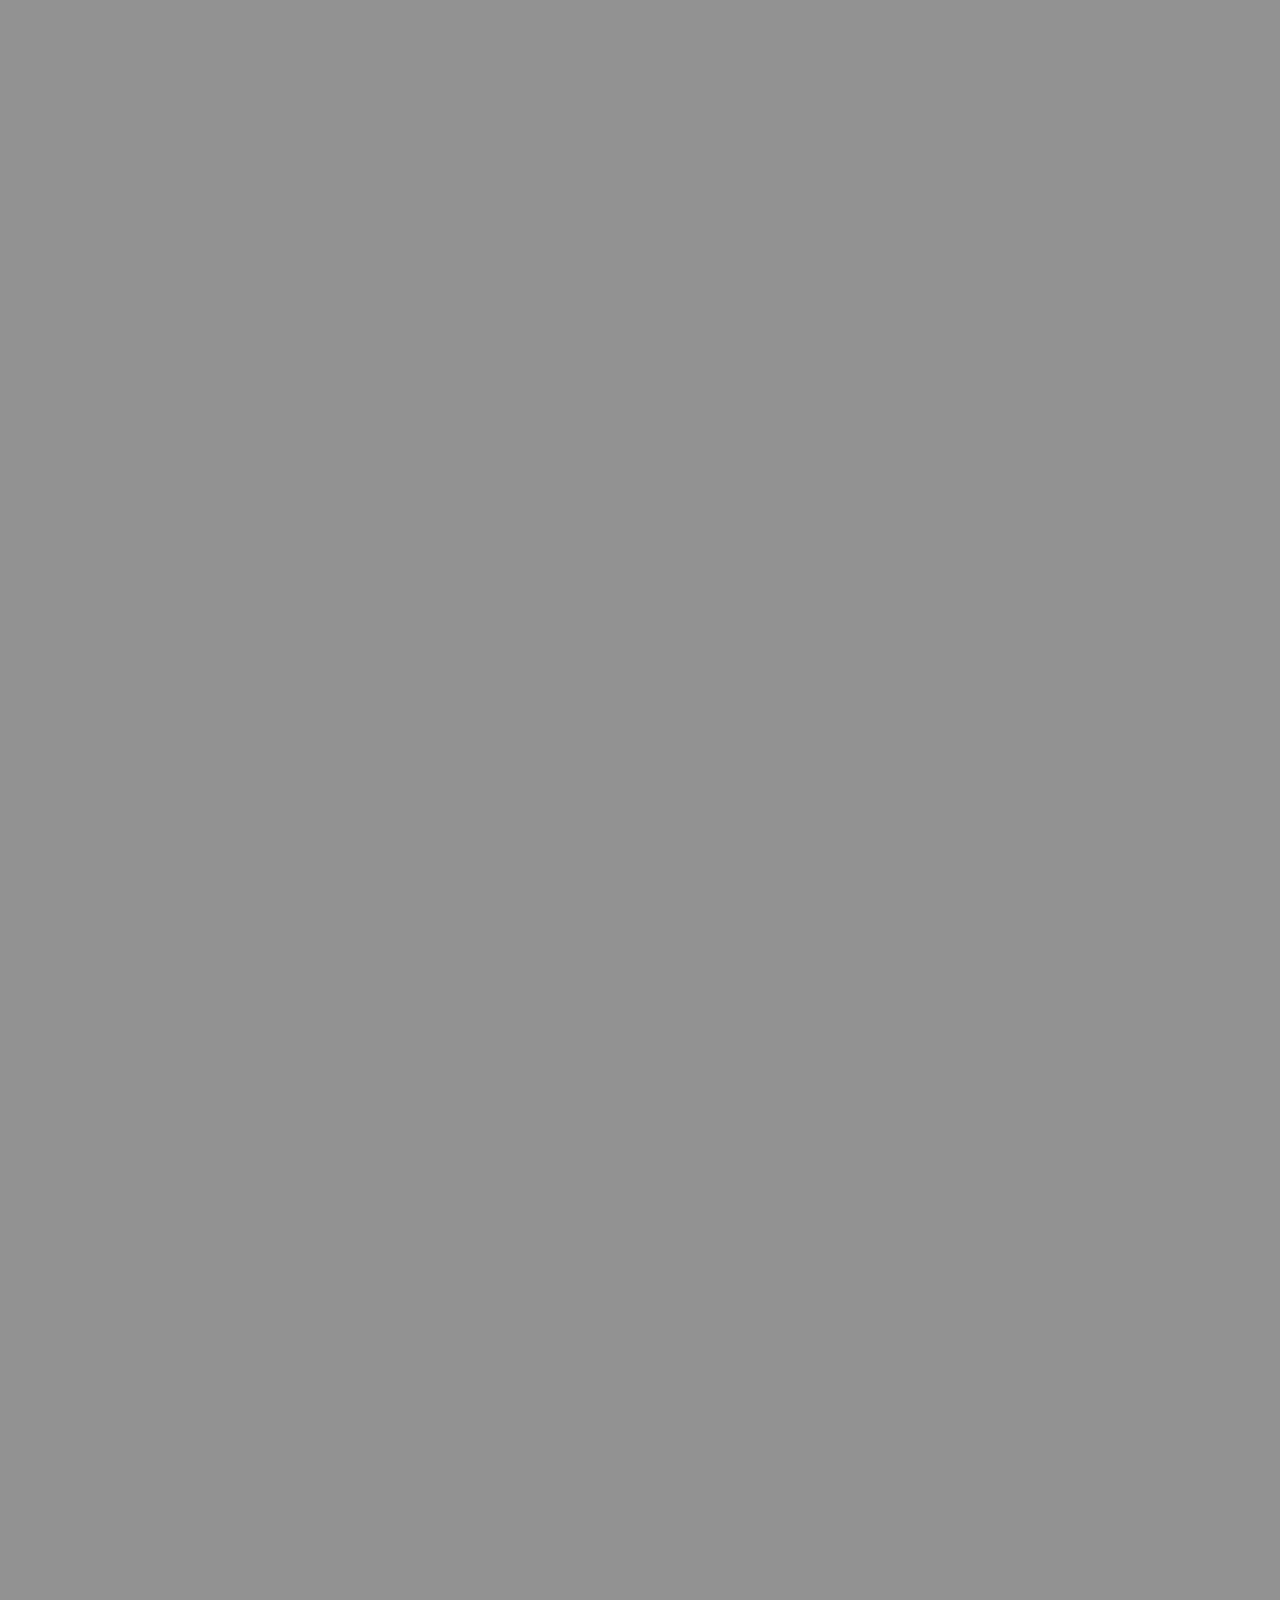
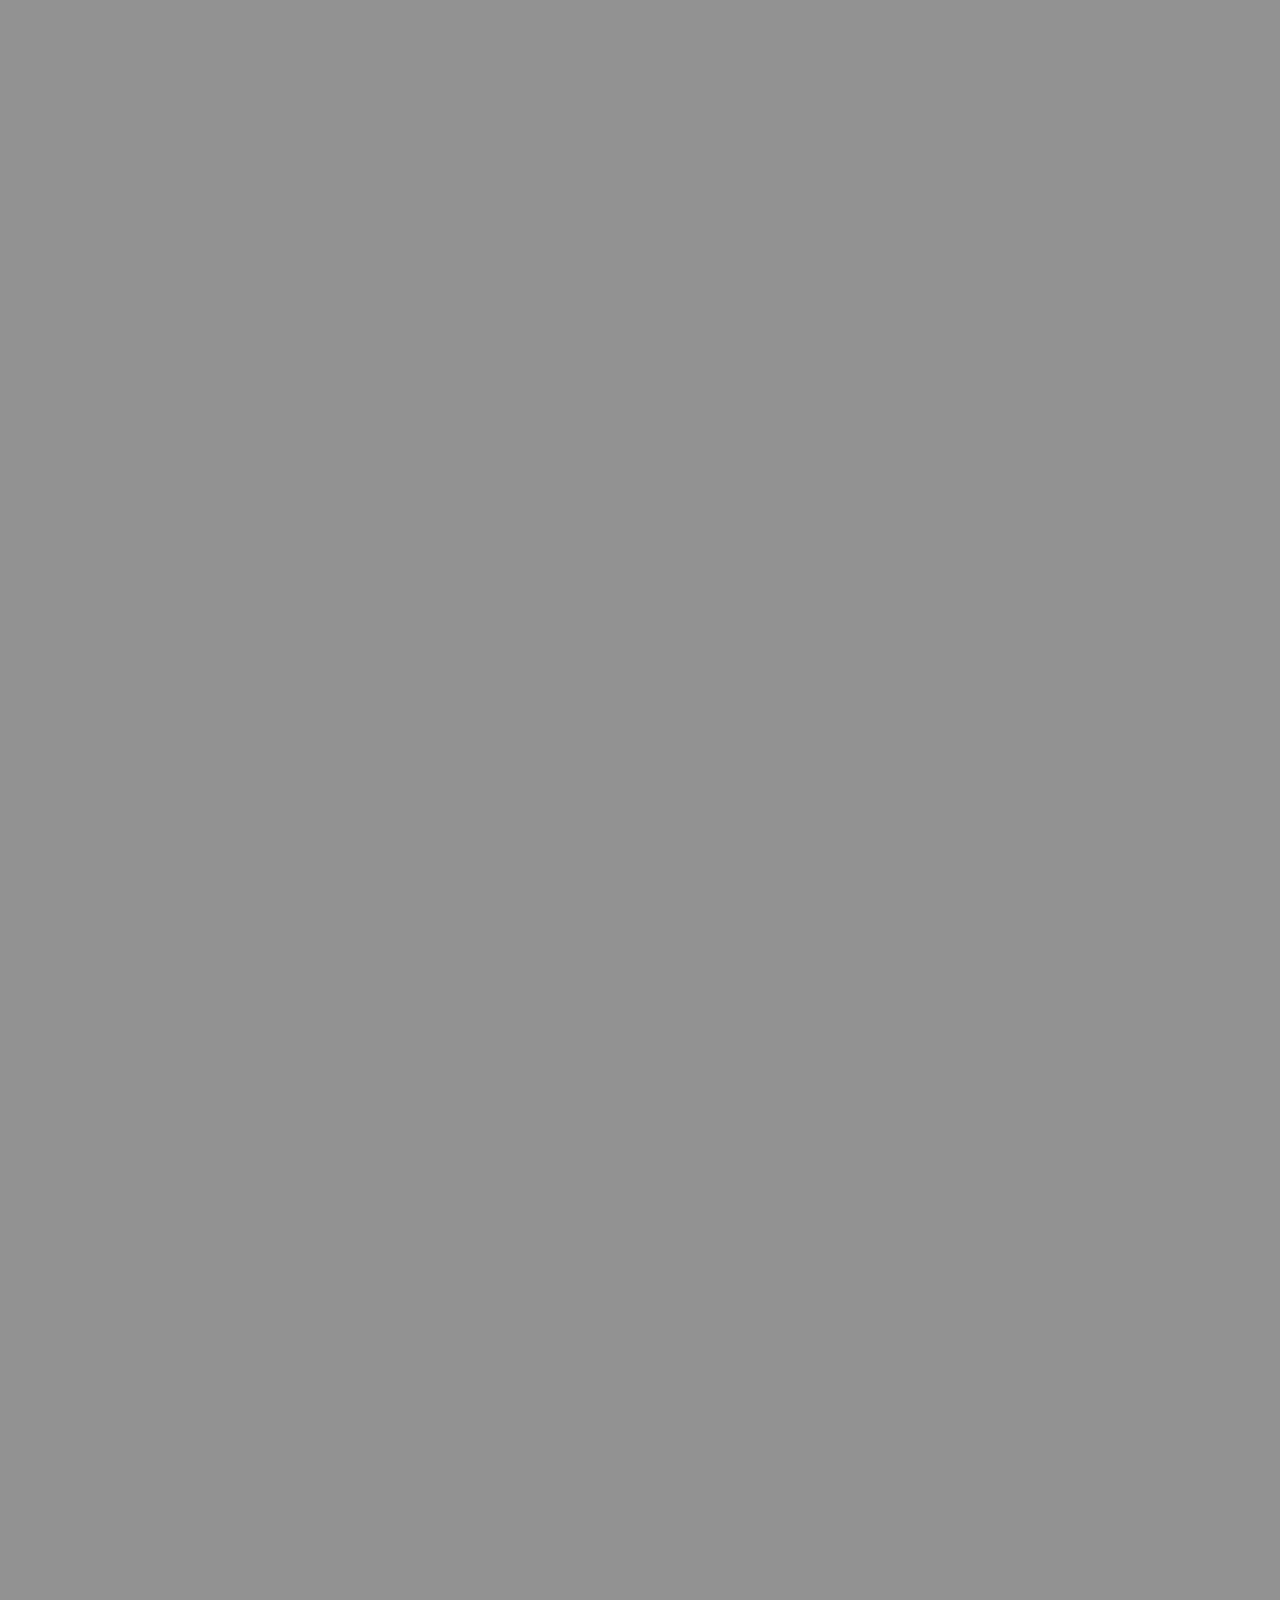
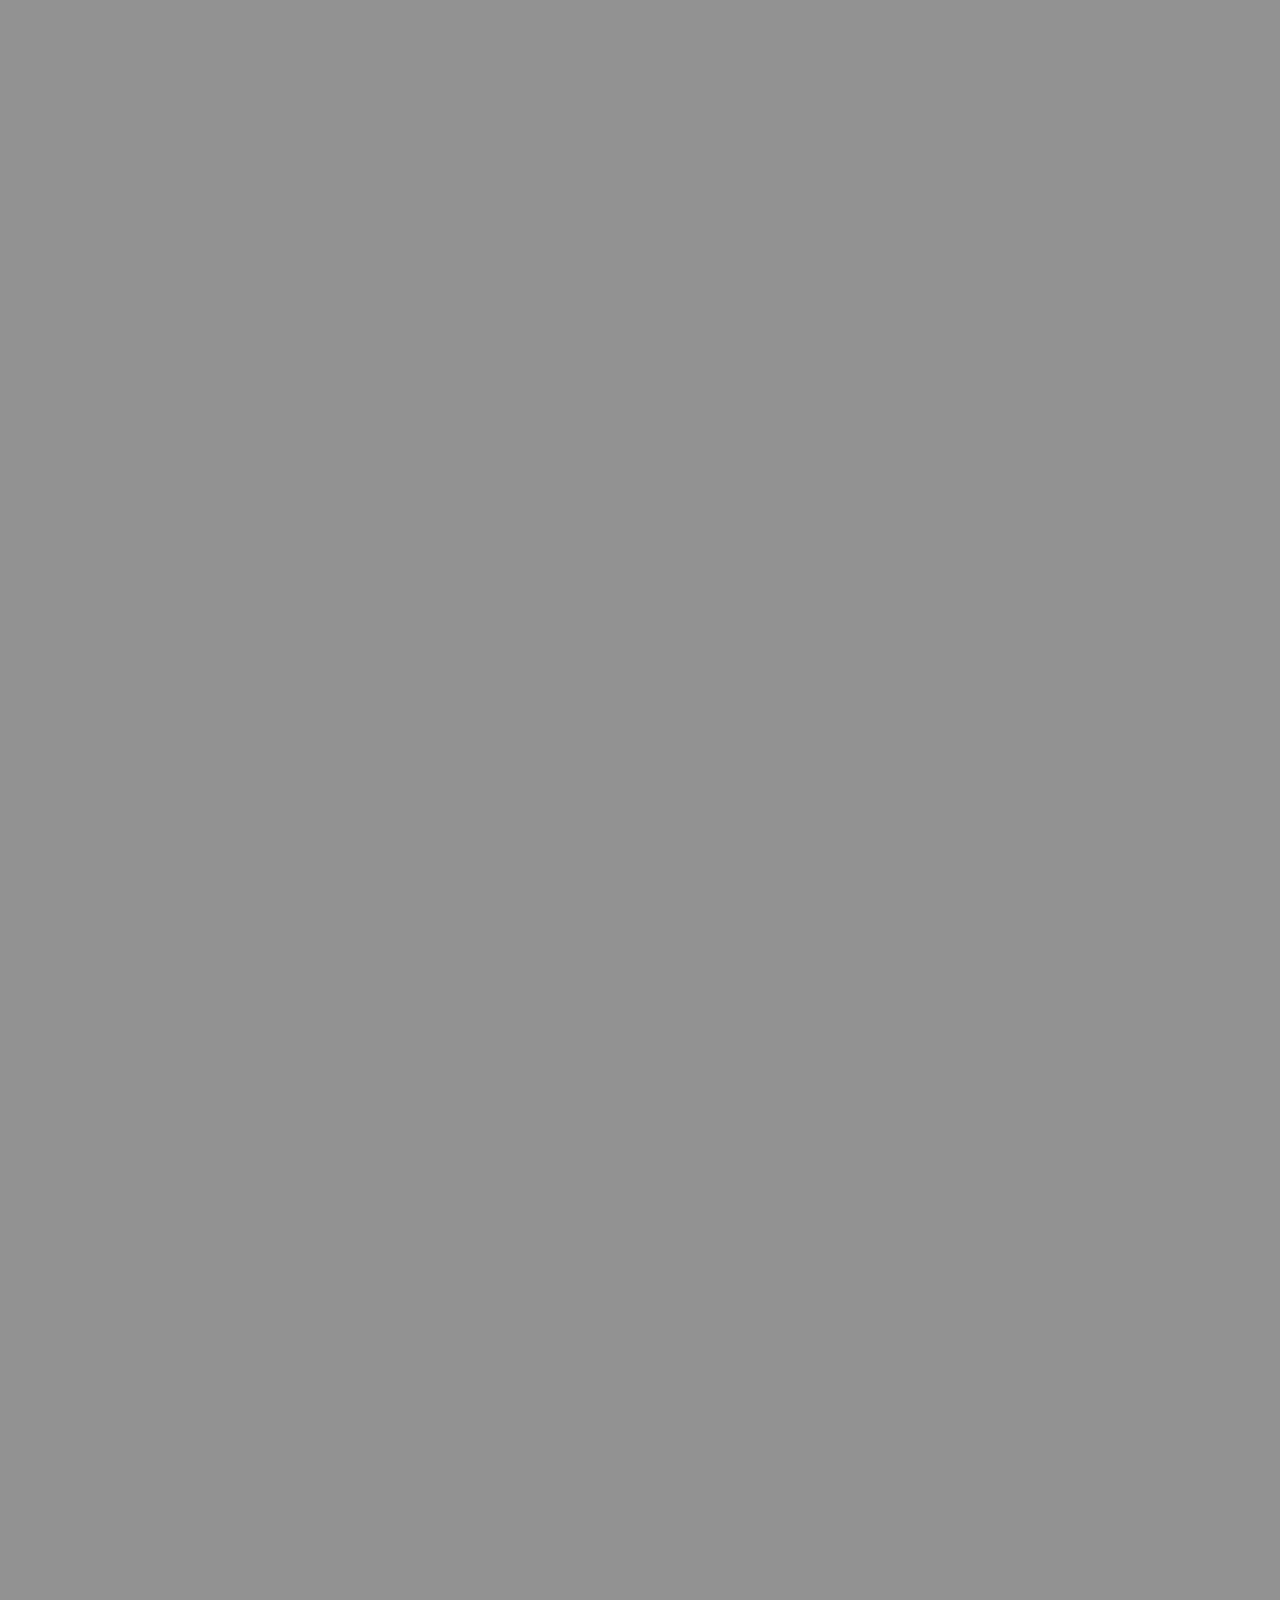
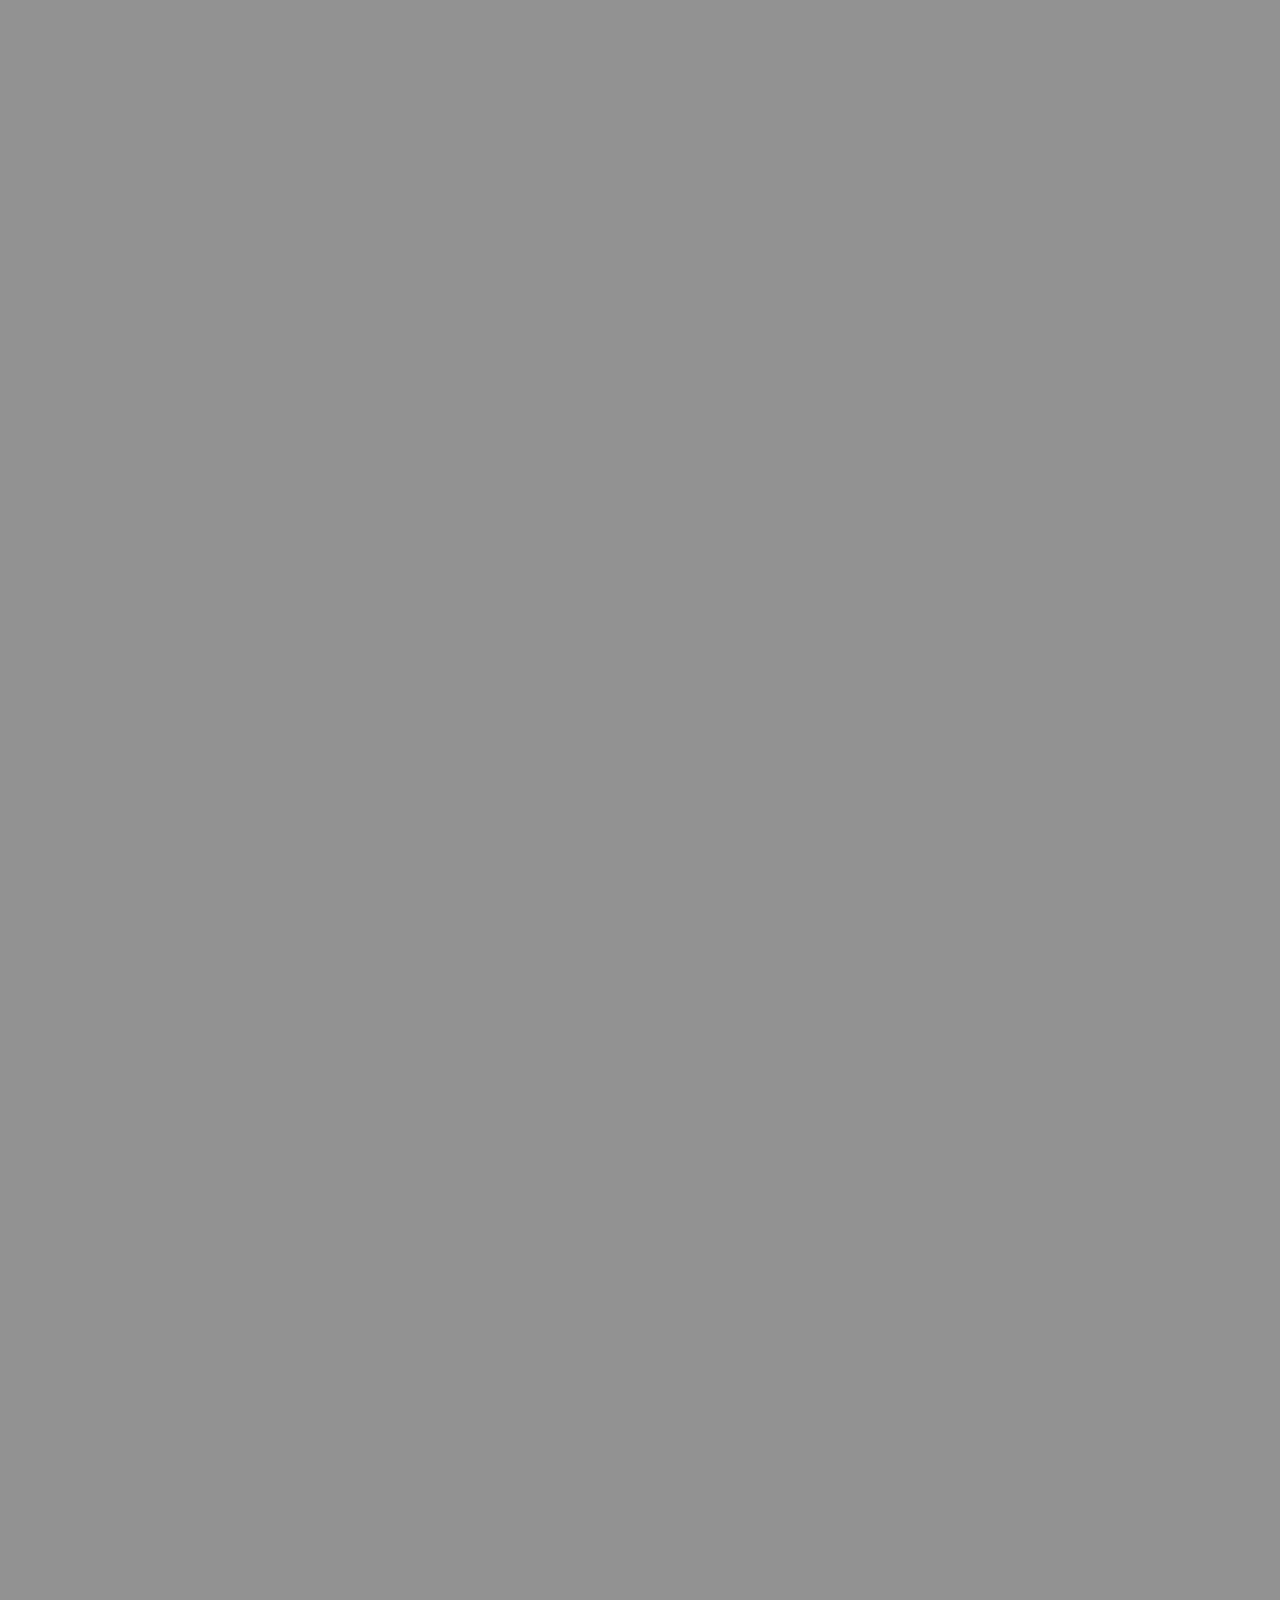
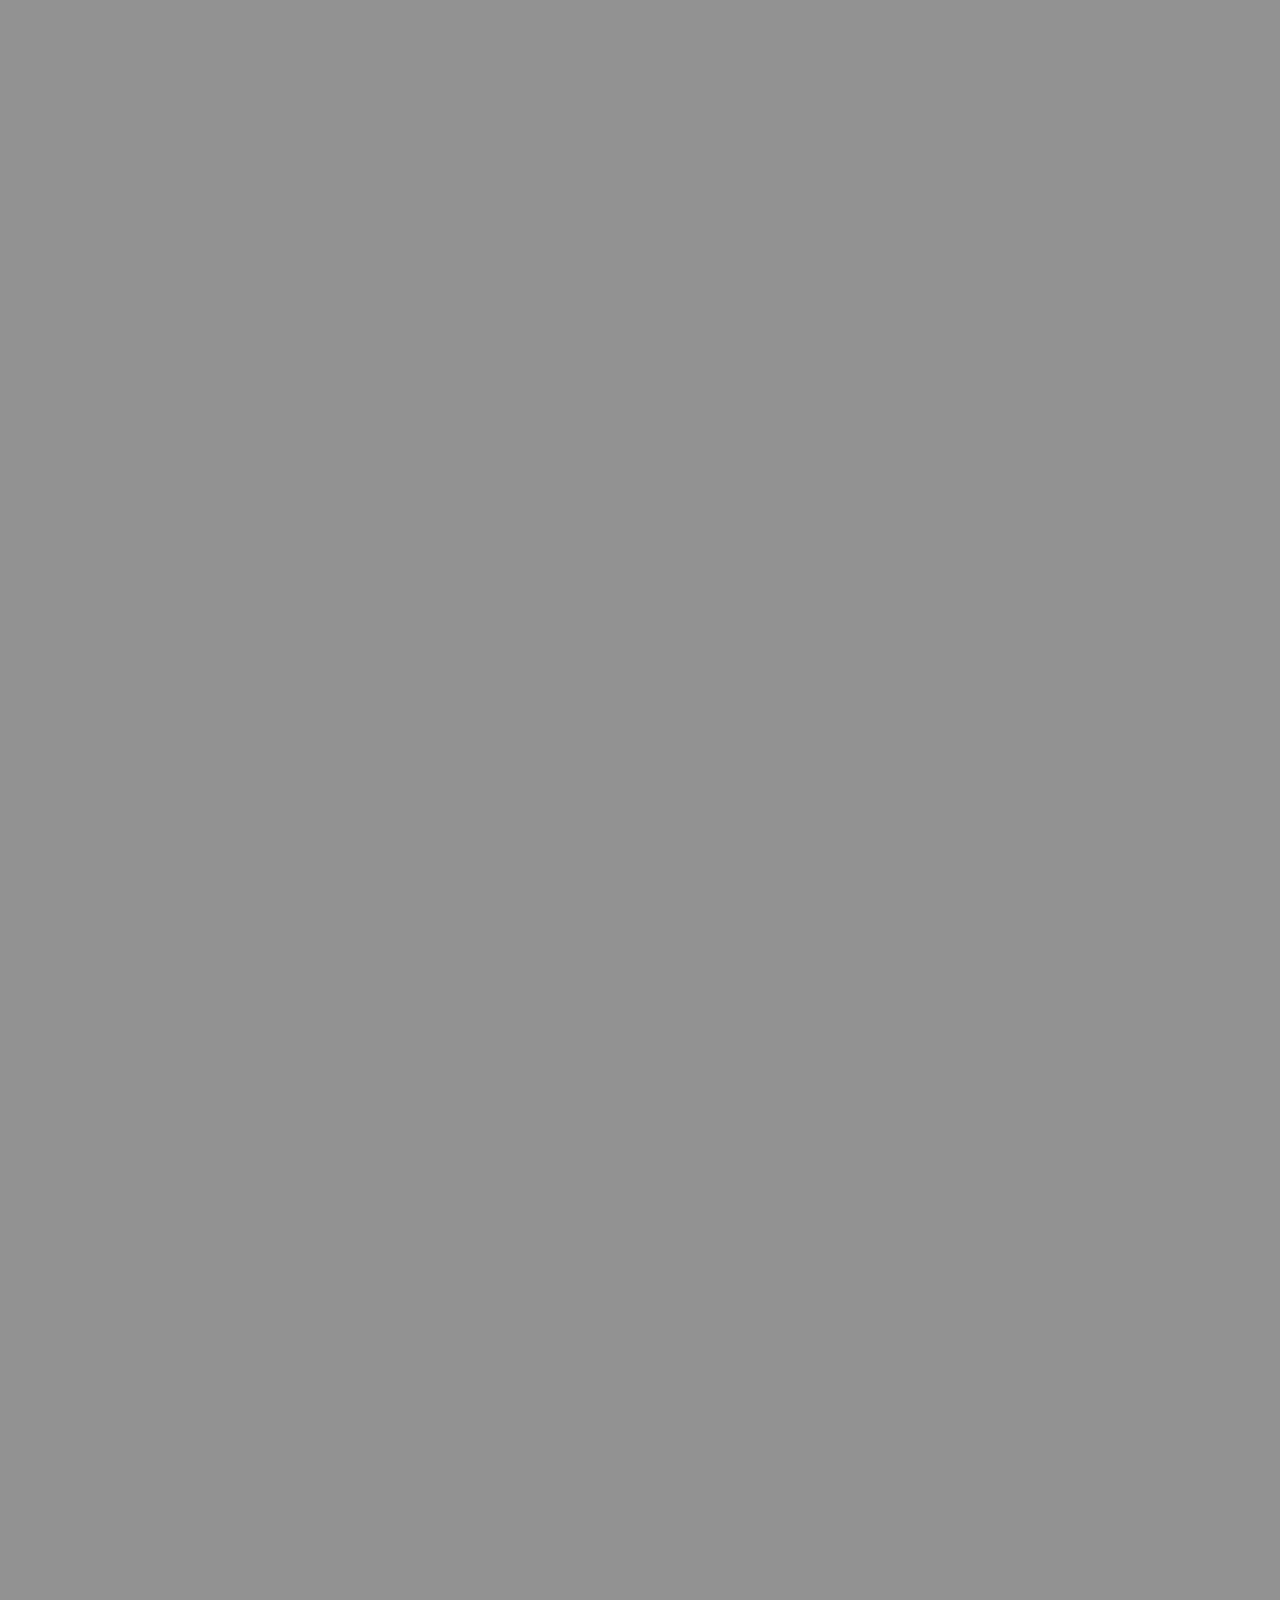
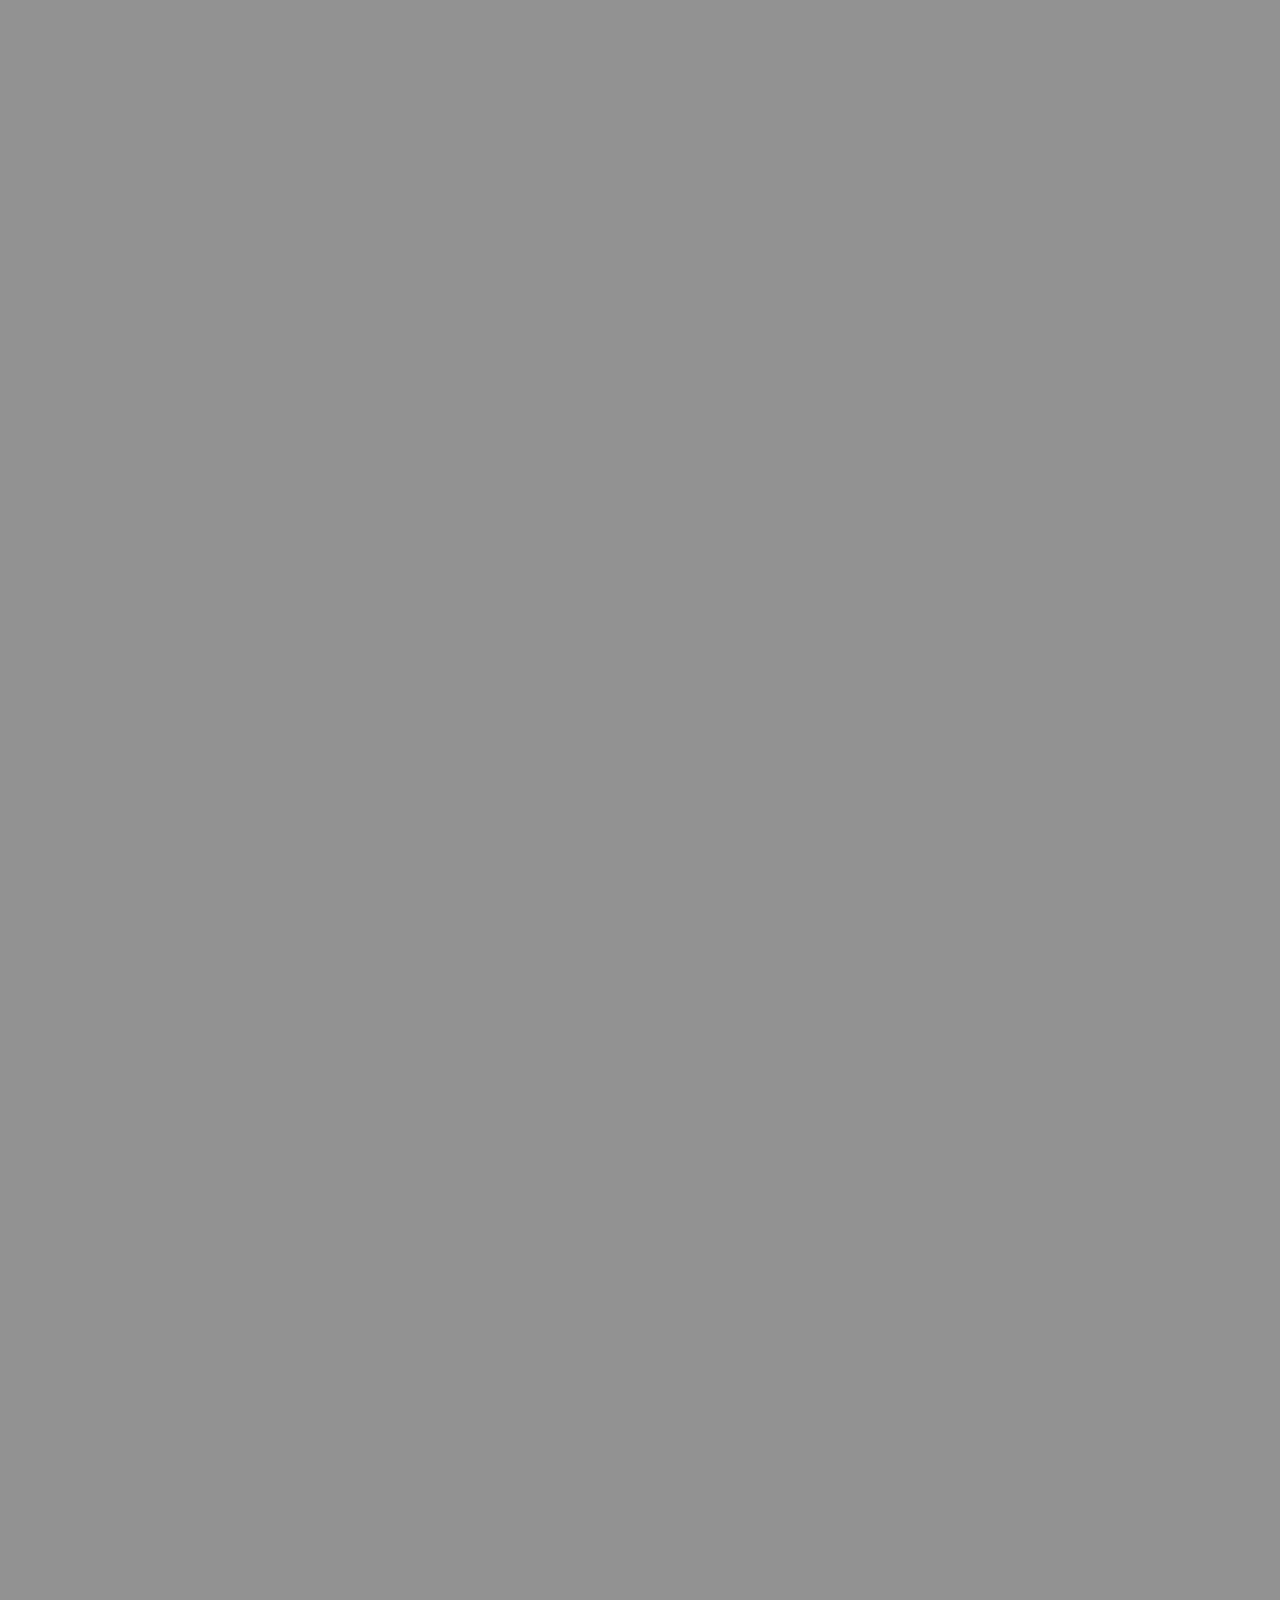
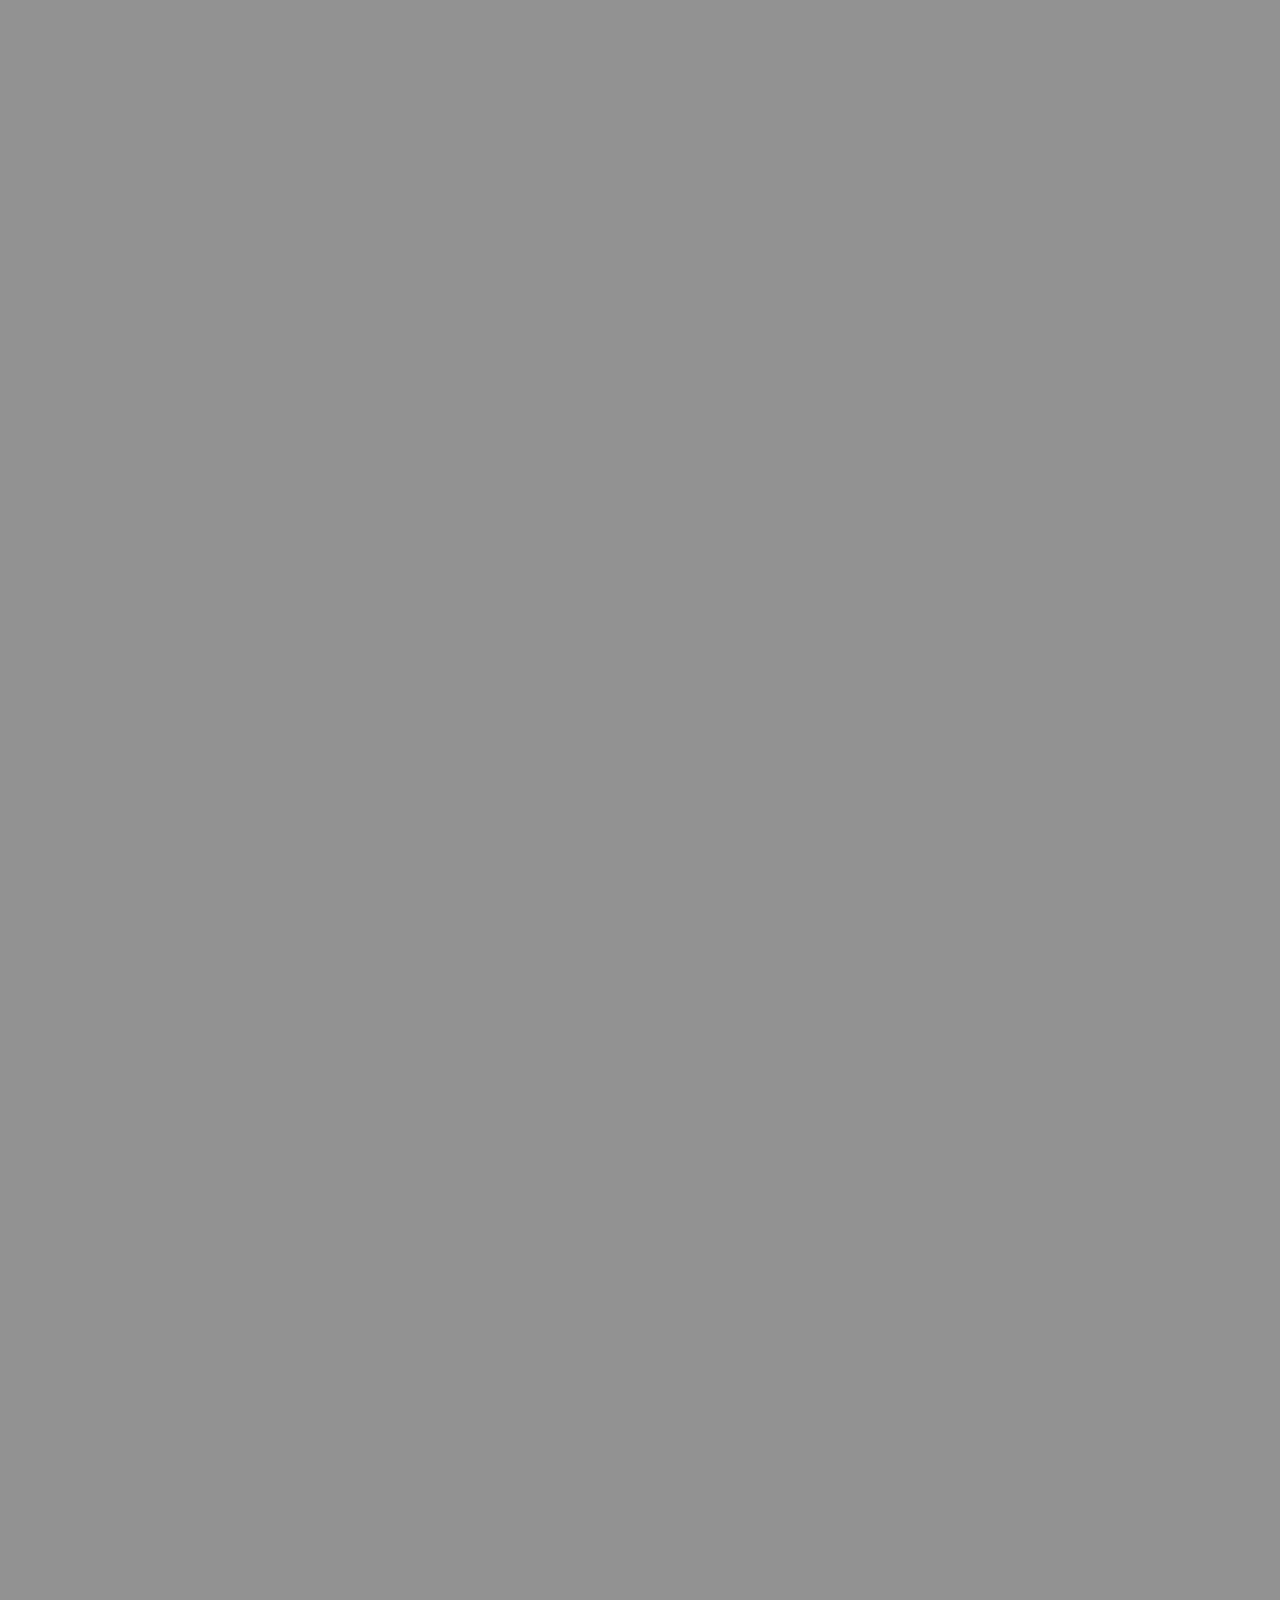
<file: presentations/nat_cap/index.html>
<!DOCTYPE html>
<meta charset="utf-8">
<base target="_blank">
<base>
<style>

@import url(fonts/font.css);
@import url(css/style.css);
@import url(css/chart.css);

</style>
<body class="overview">
<script src="d3/d3.v2.min.js"></script>
<!--<script src="http://d3js.org/d3.v2.min.js"></script>-->
<script src="scripts/chart.js"></script>

<section>
<h1 class="blue">PE/WI</h1>
<h2><a href="http://nrem.iastate.edu/landscape/content/pewi">Carrie Chennault</a><div class="grey">http://www.nrem.iastate.edu/landscape/content/pewi</div></h2>
<aside>Hello! These slides introduce the People in Ecosystems/Watershed Integration learning tool, developed by our team at ISU over the past year.</aside>
</section>

<section class="chapter">
<h2 class="double">
<a title="By Hillebrand Steve, U.S. Fish and Wildlife Service [Public domain], via Wikimedia Commons" 
href="http://commons.wikimedia.org/wiki/File%3ANice_sweet_children_playing_in_sand.jpg">
<img alt="Nice sweet children playing in sand" src="images/Nice_sweet_children_playing_in_sand.jpg">
<!--<img alt="Nice sweet children playing in sand" src="http://upload.wikimedia.org/wikipedia/commons/thumb/1/1a/Nice_sweet_children_playing_in_sand.jpg/1024px-Nice_sweet_children_playing_in_sand.jpg"/>-->
<figcaption>Friends</figcaption>
</a>
</h2>	
</section>

<section class="chapter">
<h2 class="double">
<a title="By me (my own hard work) [GFDL (http://www.gnu.org/copyleft/fdl.html) or CC-BY-3.0 (http://creativecommons.org/licenses/by/3.0)], via Wikimedia Commons" href="http://commons.wikimedia.org/wiki/File%3ASandbox_with_toys_detail.JPG">
<img src="images/1024px-Sandbox_with_toys_detail.JPG"/>
<!--<img src="http://upload.wikimedia.org/wikipedia/commons/thumb/f/f1/Sandbox_with_toys_detail.JPG/1024px-Sandbox_with_toys_detail.JPG"/>
-->
<figcaption>Sand Box</figcaption>
</a>
</h2>	
</section>

<section class="chapter">
<h2 class="double">
<a title="The Children&#039;s Museum of Indianapolis [CC-BY-SA-3.0 (http://creativecommons.org/licenses/by-sa/3.0)], via Wikimedia Commons" 
href="http://commons.wikimedia.org/wiki/File%3AThe_Childrens_Museum_of_Indianapolis_-_Sandbox_and_Beach_Toys.jpg">
<img alt="The Childrens Museum of Indianapolis - Sandbox and Beach Toys" src="images/The_Childrens_Museum_of_Indianapolis_-_Sandbox_and_Beach_Toys.jpg"/>
<!--<img alt="The Childrens Museum of Indianapolis - Sandbox and Beach Toys" src="http://upload.wikimedia.org/wikipedia/commons/0/0d/The_Childrens_Museum_of_Indianapolis_-_Sandbox_and_Beach_Toys.jpg"/>
-->
<figcaption>Tools</figcaption>
</a>
</h2>	
</section>

<section class="chapter">
<h2 class="double">
<a title="By U.S. Fish and Wildlife Service [Public domain], via Wikimedia Commons" 
href="http://commons.wikimedia.org/wiki/File%3ABoy_playing_in_sand_on_beach.jpg">
<img alt="Boy playing in sand on beach" src="images/Boy_playing_in_sand_on_beach.jpg"/>
<!--<img alt="Boy playing in sand on beach" src="http://upload.wikimedia.org/wikipedia/commons/thumb/b/b3/Boy_playing_in_sand_on_beach.jpg/1024px-Boy_playing_in_sand_on_beach.jpg"/>
-->
<figcaption>Design</figcaption>
</a>
</h2>	
</section>

<section class="chapter">
<h2 class="double">
<a href="http://www.flickr.com/photos/wiccked/2472559091/" title="mjc36872 by wiccked, on Flickr">
<img src="images/2472559091_39358249fa_b.jpg" alt="mjc36872"></a>
<!--<img src="http://farm3.staticflickr.com/2326/2472559091_39358249fa_b.jpg" alt="mjc36872"></a>
-->
<figcaption>The finished product</figcaption>
</a>
</h2>	
</section>

<section class="chapter">
<h2 class="double">
<a href="http://www.flickr.com/photos/wiccked/2473413014/" title="mjc36879 by wiccked, on Flickr">
<img src="images/2473413014_1f05e0e926_b.jpg" alt="mjc36879">
<!--<img src="http://farm3.staticflickr.com/2341/2473413014_1f05e0e926_b.jpg" alt="mjc36879">
-->
<figcaption>Until...</figcaption>
</a>
</h2>	
</section>

<section class="chapter">
<h2 class="double">
<a href="http://www.flickr.com/photos/robwallace/188030449/" title="Caretta Caretta Sandcastle by RobW_, on Flickr">
<img src="images/188030449_f38fecb81c_o.jpg" alt="Caretta Caretta Sandcastle">
<!--<img src="http://farm1.staticflickr.com/78/188030449_f38fecb81c_o.jpg" alt="Caretta Caretta Sandcastle">
-->
<figcaption>Create something new</figcaption>
</a>
</h2>	
</section>

<section class="chapter">
<h2 class="double">
<a href="http://www.flickr.com/photos/smays/2757236686/" title="Sand Castle Lesson by smays, on Flickr">
<img src="images/2757236686_8d84492eb8_z.jpg" width="640" height="503" alt="Sand Castle Lesson">
<!--<img src="http://farm4.staticflickr.com/3266/2757236686_8d84492eb8_z.jpg" width="640" height="503" alt="Sand Castle Lesson">
-->
<figcaption>What if we made a virtual "sand box" to explore 
<div class="grey">humans, land use and ecosystem services in a watershed?</div></figcaption>
</img>
</a>
</h2>	
</section>

<section>
<h1 class="double"><span class="blue">PE/WI</span> is our<div>Sand Box</div></span></h1>
<h2>Fun, simple & accurate <div class="grey">Explore land use and ES without technical expertise or user-supplied data</div></span></h2>
<aside style="height: 288px; width: 468px; background:url(images/appmed.png) ;"></aside>
</section>

<section class="chapter">
<img src="images/year1.png" height="80%"></img>
<h1></h1>
<h2>Year 1: Corn and soybean with riparian buffering and strategic prairie/wetlands</a></h2>
</section>

<section class="chapter">
<img src="images/year2.png" height="80%"></img>
<h1></h1>
<h2>Year 2: Strategic addition of pasture, grass hay, alfalfa, herbaceous perennials, and woody bioenergy crops</a></h2>
</section>

<section class="chapter">
<img src="images/year3.png" height="80%"></img>
<h1></h1>
<h2>Year 3: Implementation of corn and soybean BMPs and expansion of perennial crops and strategic prairie/wetlands </a></h2>
</section>

<section class="chapter">
<img src="images/score.png" height="80%"></img>
<h1></h1>
<h2>Results <span class="grey">(highlighted)</span>: Corn Yield, Phosphorus Pollution Control, Biodiversity, Herbaceous Perennial Bioenergy Yield </a></h2>
</section>

<section>
<h1 class="double">Outcomes: <span class="blue">Ecosystem Services Indicators</span></h1>
<h2>See how each design affects us<div class="grey">Connect humans, land use, and ecosystem services</div></span></h2>
</section>

<section>
<h1 class="double"><span class="orange">Agricultural Productivity</h1>
<h2>Production of annual and perennial crops and livestock</h2>
</section>

<section>
<h1 class="double"><span class="orange">Biodiversity</span> &<span class="orange"> Recreation</span></h1>
<h2>Habitat for native species and game wildlife</h2>
</section>

<section>
<h1><span class="orange">Greenhouse Gases</span></h1>
<h2>Below-ground carbon sequestration</h2>
</section>

<section>
<h1><span class="orange">Soil</span></h1>
<h2>Soil erosion and control</h2>
</section>

<section>
<h1><span class="orange">Water</span></h1>
<h2>In-stream nitrate, phosphorus, and sediment delivery</h2>
</section>

<section>
<h1 class="double"><span class="green">Trade-offs </span>& <span class="green"><div>Co-benefits</div></span></h1>
<h2>Trade-offs may be much smaller than you think, or<div class="grey">Objectives may even be compatible and synergistic</div></h2>
</section>

<section>
<h1><span class="pink">Cultural </span>Barriers</h1>
<h2>Focus solely on a corn and soybean system<div class="grey">Tension between agricultural production and environmental conservation</div></h2>
</section>

<section>
<h1 class="double">Opportunity to <div><span class="pink">Shift the Dialogue</span></div></h1>
<h2>Focus on multiple ecosystem benefits<div class="grey">User-friendly for farmers, landowners, conservationists, and students</div></h2>
</section>

<section>
<h1><span class="orange">Spread</span> the word</h1>
<h2>Try it out and share it with colleagues and your community</h2>
<aside style="height: 300px; background:url(images/sandcastle.png) 100%;"></aside>
</section>

<section class="chapter">
<h1 class="double"><span class="blue">www.nrem.iastate.edu/ landscape/</span>pewi</h1>
<h2>Carrie Chennault: <span class="grey">carriemc@iastate.edu</span><div>Lisa Schulte Moore: <span class="grey">lschulte@iastate.edu</span></div></h2>
<aside>Thanks for being such a great audience! We would like to acknowledge and thank the McKnight Foundation and US Forest Service Northern Research Station for their support in the development of PE/WI. These slides were built with <a href="https://github.com/mbostock/stack">stack.js</a>.</aside>
</section>

<section class="chapter" style="background:url(images/tree.png) 100%;">
<h1 >PE/WI</h1>
<h2><a class="shadow" href="http://carriec.github.io/pewi/presentations/science_review/tree">PE/WI Science Model</a></h2>
</section>

<!--<script src="http://mbostock.github.com/stack/stack.v0.js"></script>-->
<script src="d3/stack.v0.js"></script>
</file>
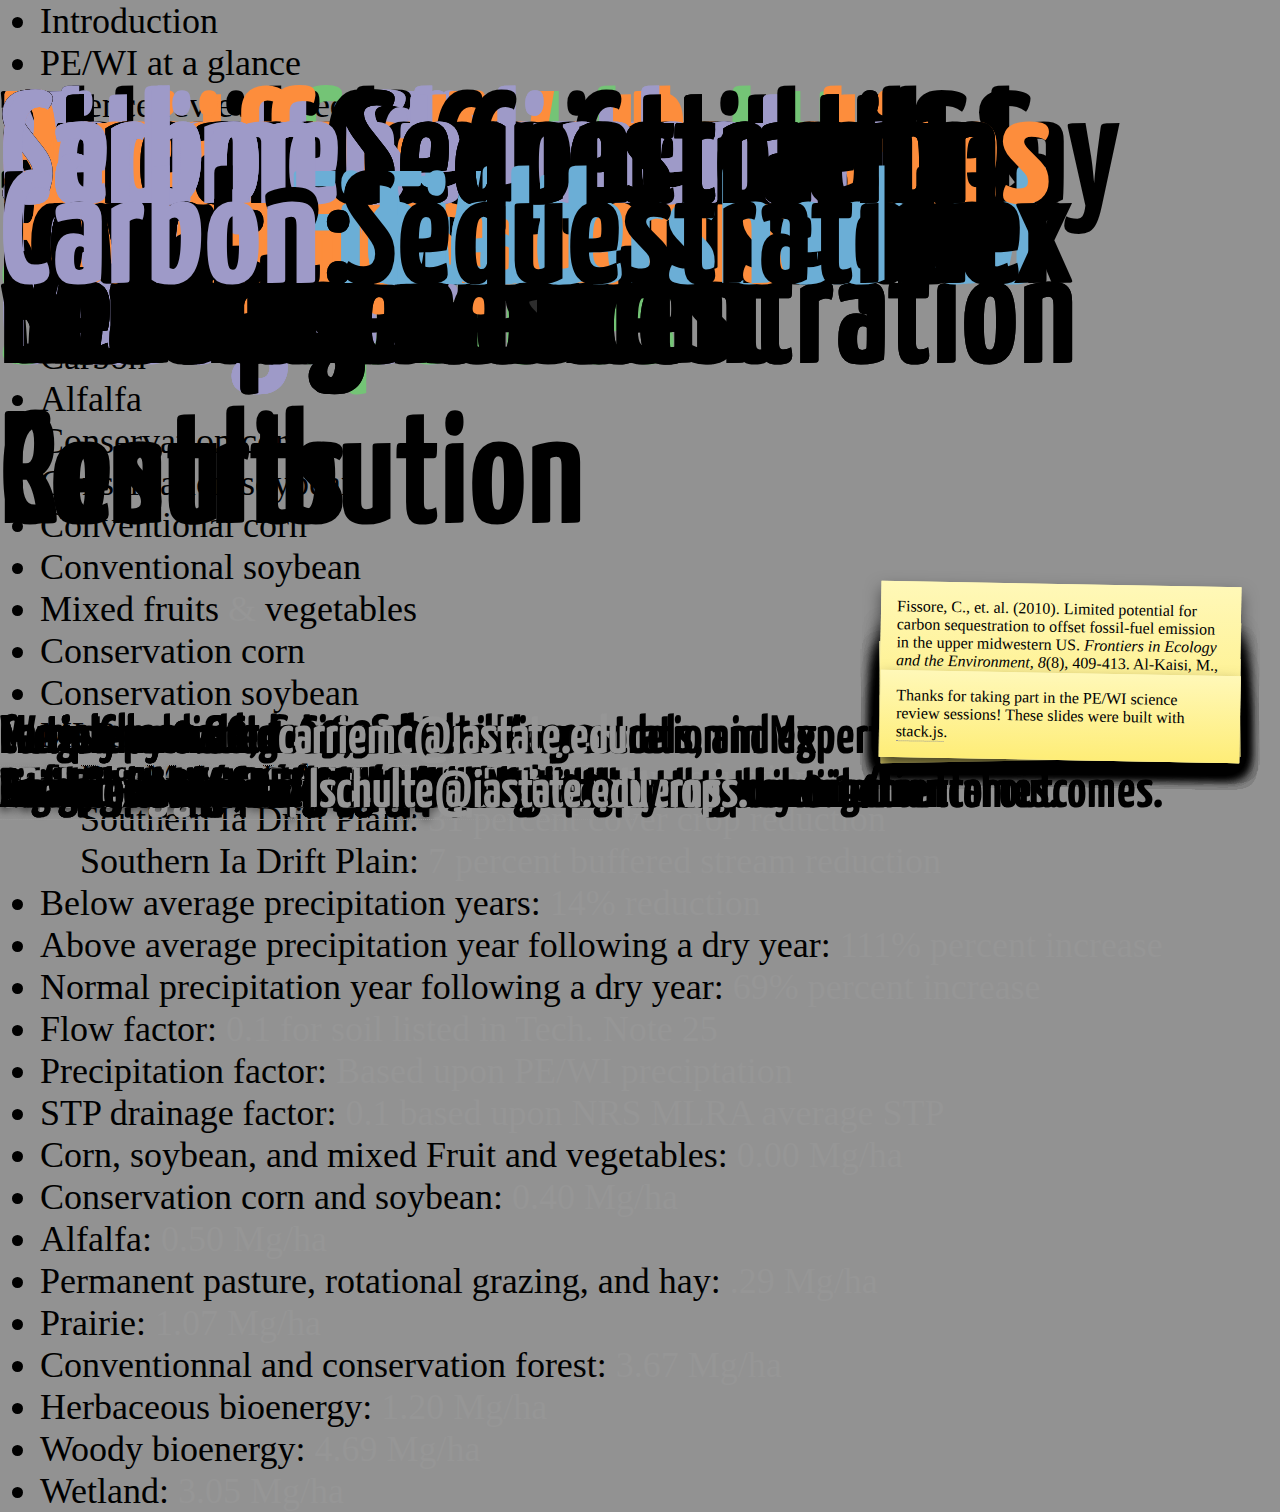
<file: presentations/science_review/index.html>
<!DOCTYPE html>
<meta charset="utf-8">
<base target="_blank">
<base>
<style>

@import url(http://fonts.googleapis.com/css?family=Yanone+Kaffeesatz:400,700);
@import url(css/style.css);
@import url(css/chart.css);

</style>
<body class="overview">
<script src="http://d3js.org/d3.v2.min.js"></script>
<script src="scripts/chart.js"></script>

<section>
<h1 class="blue">PE/WI Science Review</h1>
<h2><a href="http://nrem.iastate.edu/landscape/content/people">Carrie Chennault & Lisa Schulte Moore</a><div class="grey">nrem.iastate.edu/landscape/projects/</div></h2>
<aside>Hello! These slides introduce the People in Ecosystems/Watershed Integration learning tool, developed by our team over the past year.  Today, we'll focus on a review of the science and its modeling in PE/WI. As we go along, we invite your questions, comments and suggestions.</aside>
</section>

<section>
<ul>
<li>Introduction
<li>PE/WI at a glance
<li>Science review objectives
<li>PE/WI model
<li>Outcomes
<li>Nitrates
<li>Phosphorus loading <span class="grey">&</span> control
<li>Sediment delivery <span class="grey">&</span> control
<li>Carbon 
</ul>
<h2>Outline</h2>
</section>

<section class="chapter">
<h1>Introduction</h1>
<aside>Before we get to the specifics of the science model, I thought it’d be helpful to put things in context a bit, by discussing some of the background on PE/WI. That way, you’ll have a better sense of the <i>why</i> and not just the <i>how</i>.</aside>
</section>

<section>
<h1 class="double">Visualizing <span class="green">Land Use </span>& <span class="purple">Outcomes</span></h1>
<h2>Human land-use decisions drive agricultural and environmental outcomes.</h2>
<aside>PE/WI is a game-based learning tool that simulates agricultural land use in a watershed. A central tenet is learning associations between land uses and outcomes.</aside>
</section>

<section>
<h1 class="double">Other <span class="green">factors </span>are at play</h1>
<h2>We'll discuss how other factors drive outcomes.</h2>
</section>

<section>
<h1><span class="green">Time</span> & <span class="green">Climate</span></h1>
<h2>Outcomes are both time and climate dependent.</h2>
</section>

<section>
<h1 class="double">Physical <span class="green">Landscape </span>& <span class="green">Soil Properties</span></h1>
<h2>Outcomes are spatially dependent.</h2>
</section>

<section>
<h1 class="pink">Humans</h1>
<h2>Social and economic drivers influence values and desired outcomes.</h2>
</section>

<section class="chapter" style="background:url(images/app.png) 100%;">
<h1 style="color: #2D2D2D">PE/WI at a glance</h1>
<h2><a class="shadow" href="http://www.nrem.iastate.edu/pewi/app/">nrem.iastate.edu/pewi/app</a></h2>
</section>

<section>
<h1>The play is simple</h1>
<h2>Point, click, and drag.</h2>
</section>

<section>
<h1 class="double">The science is simple, while accurate</h1>
<h2>We use published research, existing models, and expert advice to develop our model.</h2>
</section>

<section style="background:url(images/tree.png) 100%;">
<h2><a class="shadow" href="http://carriec.github.io/pewi/presentations/science_review/tree">PE/WI model</a></h2>
</section>

<section class="chapter">
<h1 class="purple">Outcomes</h1>
<aside>Now we've moving on to reviewing PE/WI outcomes and the science driving the results.</aside>
</section>



<section>
<h1>Level 1: <span class="blue">Watershed</span></h1>
<h2>Highest-level of PE/WI model calculation</h2>
</section>

<section>
<h1 class="double">Stream <span class="purple">Nitrate-nitrogen </span>Concentration</h1>
<h2>Annual average watershed stream concentration in mg/L</h2>
<aside>Nitrate concentration levels are first calculated for each subwatershed for a year, then aggregated over the entire PE/WI watershed using an area-based weighted average.</aside>
</section>

<section>
<h1 class="double">Stream <span class="purple">Nitrate-nitrogen </span>Concentration Results</h1>
<h2>Range of 2 mg/L to 29.54 mg/L annual average</h2>
<aside>The best outcome occurs when the land cover does not include annual row crop. The worst concentration situation occurs when an above average “wet” year follows a dry year with annual row crops only.</aside>
</section>

<section>
<h1 class="double">Stream <span class="purple">Nitrate-nitrogen </span>Percent Contribution</h1>
<h2>A heat map of each subwatershed's percentage contribution</h2>
<aside>To calculate, take subwatershed concentration times its area as a percent of total watershed area. Summed for all watersheds, it equals 100%.</aside>
</section>

<section>
<h1 class="double"><span class="purple">Nitrate-nitrogen </span>Retention</h1>
<h2>An index score, ranging from 0 to 100</h2>
<aside>Using a straight-line index, we index the lowest concentration attainable in PE/WI for any given temporal climate sequence to 100, best score.  Similarly, we index the highest concentration attainable to 0, worst score.</aside>
</section>

<section>
<h1>Level 2: <span class="blue">Subwatershed</span></h1>
<h2> <a href="http://carriec.github.io/pewi/presentations/science_review/tree">Second-level of PE/WI model calculation</a></h2>
<aside>Subwatershed nitrate-nitrogen calculations are the product of four <a href="http://carriec.github.io/pewi/presentations/science_review/tree">multipliers</a></aside>
</section>

<section>
<h1> <span class="orange">Row Crop </span>Multiplier</h1>
<h2>Multiply the percentage area of annual row crop by 0.14.</h2>
<aside>Schilling, K. E., & Libra, R. D. (2000). The relationship of nitrate concentrations in streams to row crop land use in Iowa. <i>Journal of Environmental Quality, 29</i>(6), 1846-1851.</aside>
</section>

<section>
<ul>
<li>Alfalfa
<li>Conservation corn
<li>Conservation soybean
<li>Conventional corn
<li>Conventional soybean
<li>Mixed fruits <span class="grey">&</span>  vegetables
</ul>
<h2>Row crops</h2>
</section>

<section>
<h1 class="double"> <span class="orange">Strategic Wetland </span>Multiplier</h1>
<h2>Mutiply by 0.6<div class="grey">if all strategic wetlands are utilized.</div></h2>
<aside>Isenhart, Tom (personal communication, 2013).</aside>
</section>

<section>
<h1 class="double"> <span class="orange">Conservation Practices </span>Multiplier</h1>
<h2>Mutiply by 0.62 or 0.69<div class="grey">dependent on MLRA for conservation row crops.</div></h2>
<aside>Iowa Nutrient Reduction Strategy, Section 2: Nonpoint Source Nutrient Reduction Science Assessment (2013). p. 6. Also, Helmers, Matthew and Schulte Moore, Lisa (personal communication, 2013).</aside>
</section>

<section>
<ul>
<dl>
<li>Conservation corn
<li>Conservation soybean
<li>MLRA
<dd>Des Moines Lobe: <span class="grey">31 percent cover crop reduction</span>
<dd>Southern Ia Drift Plain: <span class="grey">31 percent cover crop reduction</span>
<dd>Southern Ia Drift Plain: <span class="grey">7 percent buffered stream reduction</span>
</dl>
</ul>
<h2>Conservation practice factors</h2>
</section>

<section>
<h1> <span class="orange">Precipitation </span>Multiplier</h1>
<h2>Mutiply by 0.86, 1.69, or 2.11<div class="grey">depending on temporal precipitation patterns</div></h2>
<aside>Randall, G. W., & Mulla, D. J. (2001). Nitrate nitrogen in surface waters as influenced by climatic conditions and agricultural practices. <i>Journal of Environmental Quality, 30</i>(2), 337-344. Also, Randall, G. W., et al. (1997).; Randall, G. W., & Iragavarapu, T. K. (1995).</aside>
</section>

<section>
<ul>
<li>Below average precipitation years: <span class="grey">14% reduction</span>
<li>Above average precipitation year following a dry year: <span class="grey">111% percent increase</span>
<li>Normal precipitation year following a dry year: <span class="grey">69% percent increase</span>
</ul>
<h2>Precipitation factors</h2>
</section>

<section>
<h1 class="double">Stream <span class="purple">Phosphorus </span>Loading</h1>
<h2>Annual total watershed stream loading</h2>
<aside>Phosphorus loading is calculated for each field and aggregated across the watershed.</aside>
</section>

<section>
<h1 class="double">Stream <span class="purple">Phosphorus </span>Loading Results</h1>
<h2></h2>
<aside>P-index scores per acre are multiplied by the number of acres per pixel and summed across the watershed to give P-loading in pounds annually.</aside>
</section>

<section>
<h1 class="double"><span class="purple">Phosphorus </span>Control</h1>
<h2>An index score, ranging from 0 to 100</h2>
<aside>Using a straight-line index, we index the lowest loading attainable in PE/WI for any given temporal-climate sequence to 100, best score.  Similarly, we index the highest loading attainable to 0, worst score.</aside>
</section>

<section>
<h1>Iowa <span class="orange">Phosphorus </span>Index</h1>
<aside>Iowa Technical Note 25 (2004). All fields are summed together for a watershed. Lowest P-Index values occur with prairie land cover. Continuous conventional soybean produces the highest P-Index values.</aside>
</section>

<section>
<h1>Level: <span class="blue">Field</span></h1>
<h2> <a href="http://carriec.github.io/pewi/presentations/science_review/tree">Second-level of PE/WI model calculation</a></h2>
<aside>Field P-index scores are the summation of three components: drainage, erosion, and runoff.</aside>
</section>

<section>
<h1 class="double"> <span class="orange">Drainage </span>Component</h1>
<aside>Drainage is the product of three factors. References include: Iowa Technical Note 25 (2004); Soils data from ISPAID (2007).</aside>
</section>

<section>
<ul>
<li>Flow factor: <span class="grey">0.1 for soil listed in Tech. Note 25</span>
<li>Precipitation factor: <span class="grey">Based upon PE/WI preciptation</span>
<li>STP drainage factor: <span class="grey">0.1 based upon NRS MLRA average STP</span>
</ul>
<h2>Drainage component factors</h2>
</section>

<section>
<h1 class="double"> <span class="orange">Erosion </span>Component</h1>
<aside>Erosion is the product of five factors. References include: Iowa Technical Note 25 (2004); NRCS USLE & RUSLE documentation (multiple); Soils data from ISPAID (2007).</aside>
</section>

<section>
<h1 class="double"> <span class="orange">Runoff </span>Component</h1>
<aside>Runoff is the product of four factors. References include: Iowa Technical Note 25 (2004); NRCS USLE & RUSLE documentation (multiple); Soils data from ISPAID (2007).</aside>
</section>

<section>
<h1 class="double">Stream <span class="purple">Sediment </span>Delivery</h1>
<h2>Annual total watershed sediment delivery</h2>
<aside>Sediment delivery is calculated for each field, aggregated over the entire watershed.</aside>
</section>

<section>
<h1 class="double">Stream <span class="purple">Sediment </span>Delivery Results</h1>
<aside>Sediment delivery = Gross Erosion * SDR * Buffer Factor</aside>
</section>

<section>
<h1 class="double"><span class="purple">Sediment </span>Control</h1>
<h2>An index score, ranging from 0 to 100</h2>
<aside>Using a straight-line index, we index the lowest sediment attainable in PE/WI for any given temporal climate sequence to 100, best score.  Similarly, we index the highest sediment attainable to 0, worst score.</aside>
</section>

<section>
<h1>Level: <span class="blue">Field</span></h1>
<h2> <a href="http://carriec.github.io/pewi/presentations/science_review/tree">Field-level PE/WI model calculation</a></h2>
<aside>Sediment delivery modifies the P-Index erosion component calculation for sediment delivery, and is the product of three multipliers: Gross Erosion * SDR * Buffer Factor.</aside>
</section>

<section>
<h1>Level 1: <span class="blue">Watershed</span></h1>
<h2>Highest-level of PE/WI model calculation</h2>
</section>

<section>
<h1 class="double"><span class="purple">Carbon </span>Sequestration</h1>
<h2>Long-term average annual total sequestration in Mg<div class="grey">after conversion from an annual row crop</div></h2>
<aside>Carbon sequestration levels are first calculated for field, then summed over the entire PE/WI watershed.</aside>
</section>

<section>
<h1 class="double"><span class="purple">Carbon </span>Sequestration Results</h1>
<h2>Range of 0 Mg to almost 1900 Mg</h2>
<aside>The top three outcomes occurs when the land cover is short-rotation woody bioenergy, forest, and wetland. The worst concentration situation occurs when land cover is conventional corn or soy, or mixed fruits and vegetables.</aside>
</section>

<section>
<h1 class="double"><span class="purple">Carbon </span>Sequestration</h1>
<h2>An index score, ranging from 0 to 100</h2>
<aside>Using a straight-line index, we index the highest sequestration potential attainable in PE/WI to 100, best score.  Similarly, we index the lowest attainable to 0, worst score.</aside>
</section>

<section>
<h1>Level 2: <span class="blue">Field</span></h1>
<h2> <a href="http://carriec.github.io/pewi/presentations/science_review/tree">Second-level of PE/WI model calculation</a></h2>
<aside>Field carbon sequestration scores are assigned to a land cover per unit area and multiplied by the area. </aside>
</section>

<section>
<h1><span class="purple">Carbon </span>Sequestration</h1>
<h2>Range of near 0 to 4.7 Mg/ha </h2>
<aside>Fissore, C., et. al. (2010). Limited potential for carbon sequestration to offset fossil-fuel emission in the upper midwestern US. <i>Frontiers in Ecology and the Environment, 8</i>(8), 409-413. Al-Kaisi, M., Yin, Xinhua, and Licht, M. (2005). Soil nitrogen and carbon changes as influenced by tillage and cropping systems in some Iowa soils. <i>Agriculture, Ecosystems & Environment, 105</i>(2005), 635-647.</aside>
</section>

<section>
<ul>
<li>Corn, soybean, and mixed Fruit and vegetables: <span class="grey">0.00 Mg/ha</span>
<li>Conservation corn and soybean: <span class="grey">0.40 Mg/ha</span>
<li>Alfalfa: <span class="grey">0.50 Mg/ha</span>
<li>Permanent pasture, rotational grazing, and hay: <span class="grey">.29 Mg/ha</span>
<li>Prairie: <span class="grey">1.07 Mg/ha</span>
<li>Conventionnal and conservation forest: <span class="grey">3.67 Mg/ha</span>
<li>Herbaceous bioenergy: <span class="grey">1.20 Mg/ha</span>
<li>Woody bioenergy: <span class="grey">4.69 Mg/ha</span>
<li>Wetland: <span class="grey">3.05 Mg/ha</span>
</ul>
<h2>Erosion component factors</h2>
</section>

<!-- comment 

<section>
<h1>Level 1: <span class="blue">Watershed</span></h1>
<h2>Highest-level of PE/WI model calculation</h2>
</section>

<section>
<h1 class="double">Land Cover & <span class="purple">Yields </span></h1>
<h2>Annual total yields</h2>
<aside>Annual yield levels are first calculated for a single field. Annual commodity crops yields vary by field based on physical properties associated with a soil mapping unit. The totals then are summed over the entire watershed. Currently, PE/WI does not vary yield totals by other factors, such as temporal patterns or climate.</aside>
</section>

<section>
<h1 class="double"><span class="purple">Yield </span>Indices</h1>
<h2>Index scores, ranging from 0 to 100</h2>
<aside>Using a straight-line index, we index the highest yield attainable in PE/WI to 100, best score.  Similarly, we index the lowest attainable to 0, worst score.</aside>
</section>

<section>
<h1>Level 2: <span class="blue">Field</span></h1>
<h2> <a href="http://carriec.github.io/pewi/presentations/science_review/tree">Second-level of PE/WI model calculation</a></h2>
<aside>Field yield values are assigned by land cover per unit area and multiplied by the area.</aside>
</section>

<section>
<ul>
<dl>
<li>Corn: <span class="grey">0.0-15.1 Mg/ha (0.0-240 bu/ac) </span>
<li>Soybean: <span class="grey">0.0-4.7 Mg/ha (0.0-70 bu/ac)</span>
<dd>Conservation multiplier:
<dd><span class="grey">0.975 for Des Moines Lobe</span>
<dd><span class="grey">0.9 for Southern Iowa Drift Plain </span></dd>
<li>Alfalfa & hay: <span class="grey">0.0-15.5 Mg/ha (0.0-6.9 tons/ac)</span>
</dl>
</ul>
<h2>Range of land cover yields per unit area</h2>
</section>

<section class="chapter" style="background:url(images/soil_type2.png) 100%;">
<h1></h1>
<h2><a class="shadow" href="http://www.extension.iastate.edu/Documents/soils/ISPAID_73man.doc">ISPAID Soil Types and Yields</a></h2>
</section>

<section>
<ul>
<li>Permanent pasture and rotational grazing: <span class="grey">0.0-4.1 average cattle/ha (1.65 average cattle/ac) during grazing season</span>
<li>Conventionnal & conservation forest: <span class="grey">0.07-1.6 m<sup>3</sup>/ha (85-275 board-ft/ac)</span>
<li>Herbaceous bioenergy: <span class="grey">10.3 Mg/ha (4.6 tons/ac)</span>
<li>Woody bioenergy: <span class="grey">22.4 Mg/ha (10.0 tons/ac)</span>
</ul>
<h2>Range of land cover yields per unit area</h2>
</section>

<section>
<ul>
<dl>
<li>Mixed fruits and vegetables: <span class="grey">0.0-18.4 Mg/ha (8.2 tons/ac)</span>
<dd>Grapes: <span class="grey">17.6 Mg/ha (7.9 tons/ac)</span>
<dd>Green beans: <span class="grey">14.6 Mg/ha (6.5 tons/ac)</span>
<dd>Squash: <span class="grey">33.6 Mg/ha (15.0 tons/ac)</span>
<dd>Strawberries: <span class="grey">7.8 Mg/ha (3.5 tons/ac)</span>
</dl>
</ul>
<h2>Breakdown of average fruit and vegetable yields</h2>
</section>

<section>
<h1>Level 1: <span class="blue">Watershed</span></h1>
<h2>Highest-level of PE/WI model calculation</h2>
</section>

<section>
<h1 class="double">Herbaceous Biomass <span class="purple">Yields </span></h1>
<h2>Annual total yields of 11.37 Mg/ha</h2>
<aside>Hallam, A., Anderson, I.C., and Buxton, D.R. (2001). Comparative economic analysis of perennial, annual, and intercrops for biomass production. <i>Biomass and Bioenergy, 21</i>(2001), 407-424.</aside>
</section>

<section>
<h1 class="double"><span class="purple">Herbaceous Biomass </span>Yield Index</h1>
<h2>Index score, ranging from 0 to 100</h2>
<aside>Using a straight-line index, we index the highest total yield attainable in PE/WI to 100, best score.  Similarly, we index the lowest attainable to 0, worst score.</aside>
</section>

<section>
<h1 class="double"><span class="purple">Biomass Yield </span>Assumptions</h1>
<h2>No fertilizer application, and no temporal or climatic variation</h2>
<aside>Note that we use Hallam, Anderson, and Buxton (2001) post-establishment yields. During establishment years, no fertilizer was applied. In subsequent years, 140 kg N/ha was applied. </aside>
</section>

<section>
<h1 class="double">Herbaceous Biomass <span class="purple">Carbon Sequestration </span></h1>
<h2>Annual average carbon sequestration of 1.2 Mg/ha</h2>
<aside>Al-Kaisi, M. M., Yin, X., and Licht, M. A. (2005). Soil carbon and nitrogen changes as influenced by tillage and cropping systems in some Iowa soils. <i>Agriculture Ecosystems & Environment, 105</i>(2005), 635-647.</aside>
</section>

<section>
<h1 class="double">Herbaceous Biomass <span class="purple">Indicator Drivers </span></h1>
<h2>Buffered stream in phosphorus and sediment loading calculations</h2>
<aside>Herbaceous biomass is one of eight land covers that qualify as a stream buffer, used in PE/WI calculations of Phosphorus loading and sediment delivery control.</aside>
</section>

<section>
<h1 class="double">Herbaceous Biomass <span class="purple">Indicator Drivers </span></h1>
<h2>Lowest RUSLE Cover Management Factor</h2>
<aside>Herbaceous biomass and prairie have the lowest C factor in RUSLE sheet and rill erosion calculations. We assigned a value of 0.001 to herbaceous biomass and prairie, compared to 0.004 for forest and woody biomass, and 0.085-0.300 for annual row crops.</aside>
</section>

<section>
<h1 class="double">Herbaceous Biomass <span class="purple">Indicator Drivers </span></h1>
<h2>Runoff Curve Number</h2>
<aside>We assigned herbaceous biomass and grass hay the same runoff curve number (RCN) used to calculate the runoff component of the Iowa P Index. The numbers range from 30-78, depending upon hydrologic group, flow factor, and presence of tile.</aside>
</section>

<section>
<h1 class="double">Herbaceous Biomass <span class="purple">Indicator Drivers </span></h1>
<h2>Stream Nitrate Control</h2>
<aside>We assumed that herbaceous biomass crops would not result in higher stream nitrate concentration levels, as with annual row crops. We assign a concentration of 2 mg/L to herbaceous biomass crops and other land covers except: corn, soybean, alfalfa, and mixed fruits and vegetables. </aside>
</section>

<section>
<h1 class="double">Herbaceous Biomass <span class="purple">Indicator Drivers </span></h1>
<h2>Biodiversity and Game Wildlife</h2>
<aside>We assumed in PE/WI that perennials, such as switchgrass, would benefit both biodiversity and game wildlife levels. We, however, did not count herbaceous biomass crops in the list of stream buffer land covers. In calculations of contagion, we assigned herbaceous biomass crops as having low spatial and high temporal heterogeneity. </aside>
</section>

-->

<section class="chapter">
<h2>Carrie Chennault: <span class="grey">carriemc@iastate.edu</span><div>Lisa Schulte Moore: <span class="grey">lschulte@iastate.edu</span></div></h2>
<aside>Thanks for taking part in the PE/WI science review sessions! These slides were built with <a href="https://github.com/mbostock/stack">stack.js</a>.</aside>
</section>

<script src="http://mbostock.github.com/stack/stack.v0.js"></script>
</file>
